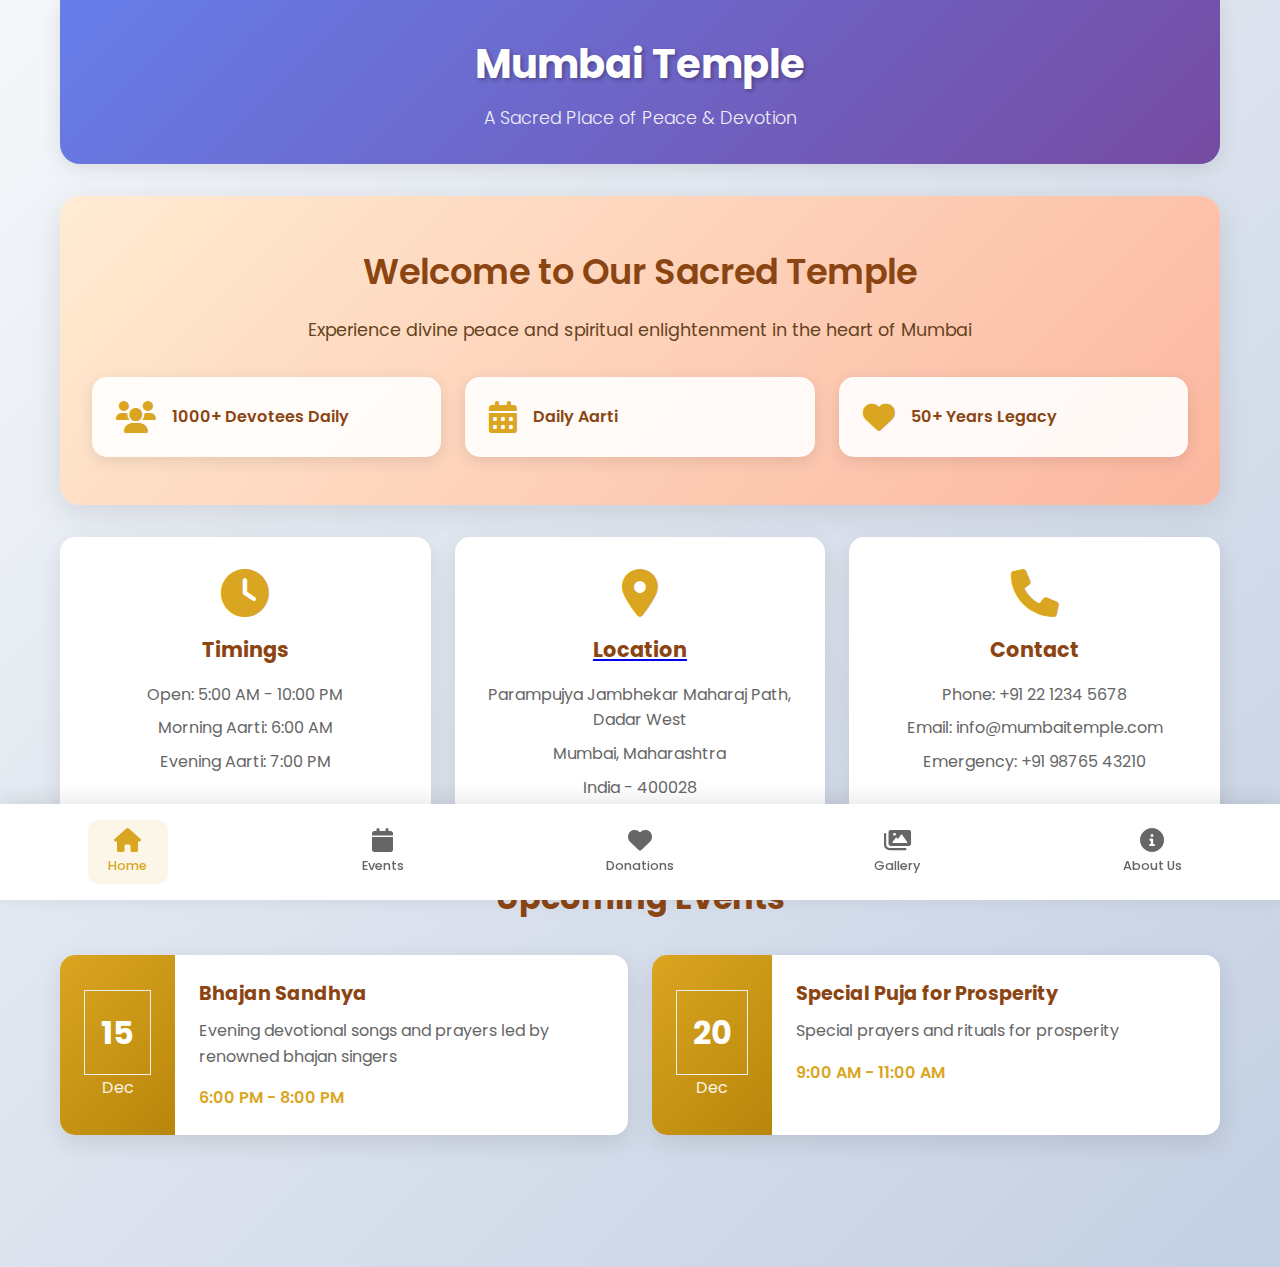
<file: index.html>
<!DOCTYPE html>
<html lang="en">
<head>
    <meta charset="UTF-8">
    <meta name="viewport" content="width=device-width, initial-scale=1.0">
    <title>Mumbai Temple - Welcome</title>
    <link rel="stylesheet" href="styles.css">
    <link href="https://fonts.googleapis.com/css2?family=Poppins:wght@300;400;500;600;700&display=swap" rel="stylesheet">
    <link rel="stylesheet" href="https://cdnjs.cloudflare.com/ajax/libs/font-awesome/6.0.0/css/all.min.css">
</head>
<body>
    <div class="container">
        <!-- Header -->
        <header class="header">
            <div class="header-content">
                <h1 class="temple-name">Mumbai Temple</h1>
                <p class="temple-subtitle">A Sacred Place of Peace & Devotion</p>
            </div>
        </header>

        <!-- Main Content -->
        <main class="main-content">
            <!-- Hero Section -->
            <section class="hero-section">
                <div class="hero-content">
                    <h2>Welcome to Our Sacred Temple</h2>
                    <p>Experience divine peace and spiritual enlightenment in the heart of Mumbai</p>
                    <div class="hero-stats">
                        <div class="stat">
                            <i class="fas fa-users"></i>
                            <span>1000+ Devotees Daily</span>
                        </div>
                        <div class="stat">
                            <i class="fas fa-calendar-alt"></i>
                            <span>Daily Aarti</span>
                        </div>
                        <div class="stat">
                            <i class="fas fa-heart"></i>
                            <span>50+ Years Legacy</span>
                        </div>
                    </div>
                </div>
            </section>

            <!-- Quick Info Section -->
            <section class="quick-info">
                <div class="info-grid">
                    <div class="info-card">
                        <i class="fas fa-clock"></i>
                        <h3>Timings</h3>
                        <p>Open: 5:00 AM - 10:00 PM</p>
                        <p>Morning Aarti: 6:00 AM</p>
                        <p>Evening Aarti: 7:00 PM</p>
                    </div>
                    <div class="info-card">
                        <i class="fas fa-map-marker-alt"></i>
                        <a href="https://maps.app.goo.gl/uaMuSKr26kWMemUE8"><h3>Location</h3>
                         </a>
                            <p>Parampujya Jambhekar Maharaj Path, Dadar West</p>
                            <p>Mumbai, Maharashtra</p>
                            <p>India - 400028</p>
                    </div>
                    <div class="info-card">
                        <i class="fas fa-phone"></i>
                        <h3>Contact</h3>
                        <p>Phone: +91 22 1234 5678</p>
                        <p>Email: info@mumbaitemple.com</p>
                        <p>Emergency: +91 98765 43210</p>
                    </div>
                </div>
            </section>

            <!-- Featured Events -->
            <section class="featured-events">
                <h2>Upcoming Events</h2>
                <div id="featuredEventsGrid" class="events-grid">
                    <div class="loading-events">
                        <i class="fas fa-spinner fa-spin"></i>
                        <p>Loading upcoming events...</p>
                    </div>
                </div>
            </section>
        </main>

        <!-- Bottom Navigation -->
        <nav class="bottom-nav">
            <a href="index.html" class="nav-item active">
                <i class="fas fa-home"></i>
                <span>Home</span>
            </a>
            <a href="events.html" class="nav-item">
                <i class="fas fa-calendar"></i>
                <span>Events</span>
            </a>
            <a href="donations.html" class="nav-item">
                <i class="fas fa-heart"></i>
                <span>Donations</span>
            </a>
            <a href="gallery.html" class="nav-item">
                <i class="fas fa-images"></i>
                <span>Gallery</span>
            </a>
            <a href="about.html" class="nav-item">
                <i class="fas fa-info-circle"></i>
                <span>About Us</span>
            </a>
        </nav>
    </div>

    <script>
        // Function to parse CSV content
        function parseCSV(csvText) {
            const lines = csvText.trim().split('\n');
            const headers = lines[0].split(',').map(h => h.trim());
            const events = [];
            
            for (let i = 1; i < lines.length; i++) {
                const values = lines[i].split(',').map(v => v.trim());
                const event = {};
                headers.forEach((header, index) => {
                    event[header] = values[index] || '';
                });
                events.push(event);
            }
            
            return events;
        }

        // Function to parse date and extract day and month
        function parseEventDate(dateStr) {
            const date = new Date(dateStr);
            if (isNaN(date.getTime())) {
                // If date parsing fails, try to extract from format like "15 Dec 2024"
                const parts = dateStr.split(' ');
                if (parts.length >= 2) {
                    return {
                        day: parts[0],
                        month: parts[1]
                    };
                }
                return { day: 'TBD', month: 'TBD' };
            }
            
            const day = date.getDate();
            const month = date.toLocaleDateString('en-US', { month: 'short' });
            return { day, month };
        }

        // Function to load and display featured events
        async function loadFeaturedEvents() {
            const eventsGrid = document.getElementById('featuredEventsGrid');
            
            try {
                const response = await fetch('events.csv');
                if (!response.ok) {
                    eventsGrid.innerHTML = `
                        <div class="no-events">
                            <i class="fas fa-calendar-times"></i>
                            <h3>No upcoming events</h3>
                            <p>Stay tuned for more events and spiritual activities.</p>
                        </div>
                    `;
                    return;
                }
                
                const csvText = await response.text();
                const events = parseCSV(csvText);
                
                if (events.length === 0) {
                    eventsGrid.innerHTML = `
                        <div class="no-events">
                            <i class="fas fa-calendar-times"></i>
                            <h3>No upcoming events</h3>
                            <p>Stay tuned for more events and spiritual activities.</p>
                        </div>
                    `;
                    return;
                }
                
                // Sort events by date and take the latest 2
                const sortedEvents = events.sort((a, b) => {
                    const dateA = new Date(a.date);
                    const dateB = new Date(b.date);
                    return dateA - dateB;
                });
                
                const latestEvents = sortedEvents.slice(0, 2);
                
                // Display the events
                const eventsHTML = latestEvents.map(event => {
                    const dateInfo = parseEventDate(event.date);
                    return `
                        <div class="event-card">
                            <div class="event-date">
                                <span class="day">${dateInfo.day}</span>
                                <span class="month">${dateInfo.month}</span>
                            </div>
                            <div class="event-details">
                                <h3>${event['event name'] || 'Event'}</h3>
                                <p>${event.description || 'Event details coming soon'}</p>
                                <span class="time">${event.time || 'Time TBD'}</span>
                            </div>
                        </div>
                    `;
                }).join('');
                
                eventsGrid.innerHTML = eventsHTML;
                
            } catch (error) {
                console.error('Error loading featured events:', error);
                eventsGrid.innerHTML = `
                    <div class="no-events">
                        <i class="fas fa-exclamation-triangle"></i>
                        <h3>Unable to load events</h3>
                        <p>Please check if events.csv file exists and try again.</p>
                    </div>
                `;
            }
        }

        // Load featured events when page loads
        document.addEventListener('DOMContentLoaded', loadFeaturedEvents);
    </script>
</body>
</html>
</file>
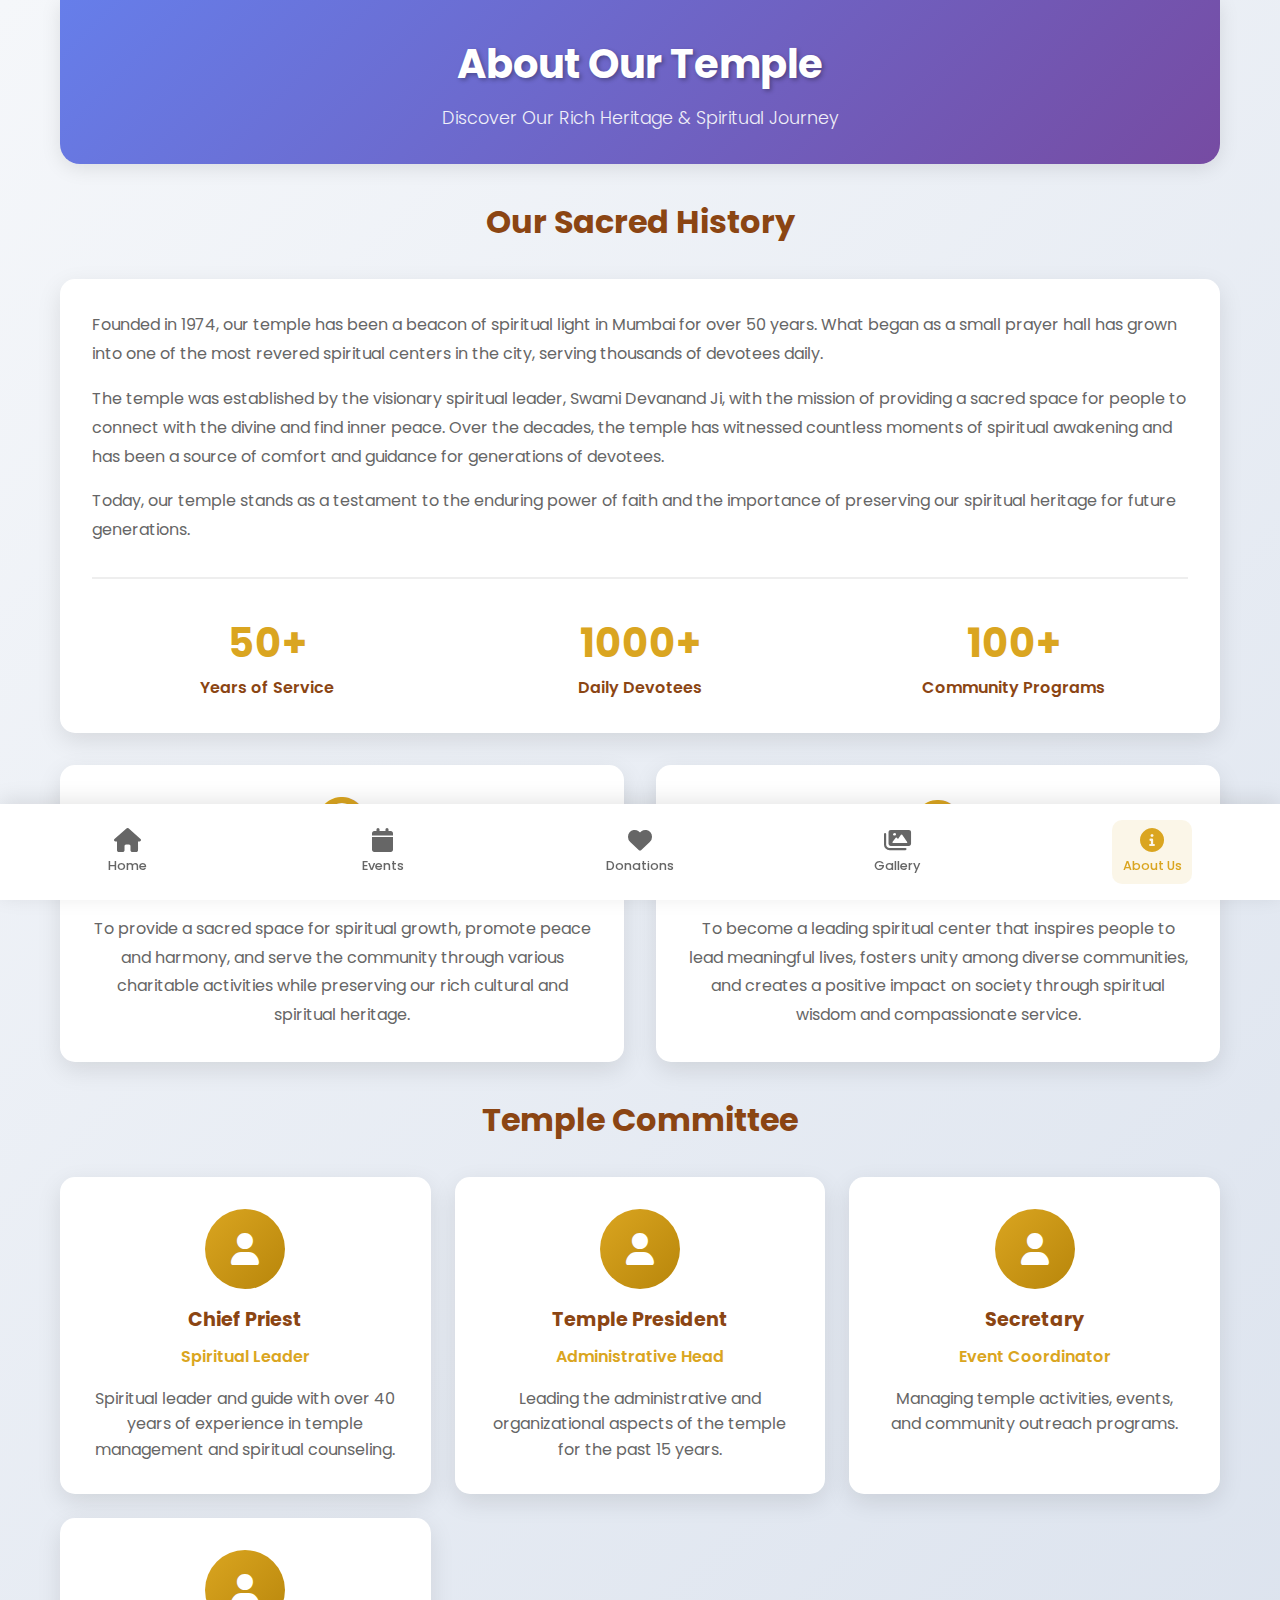
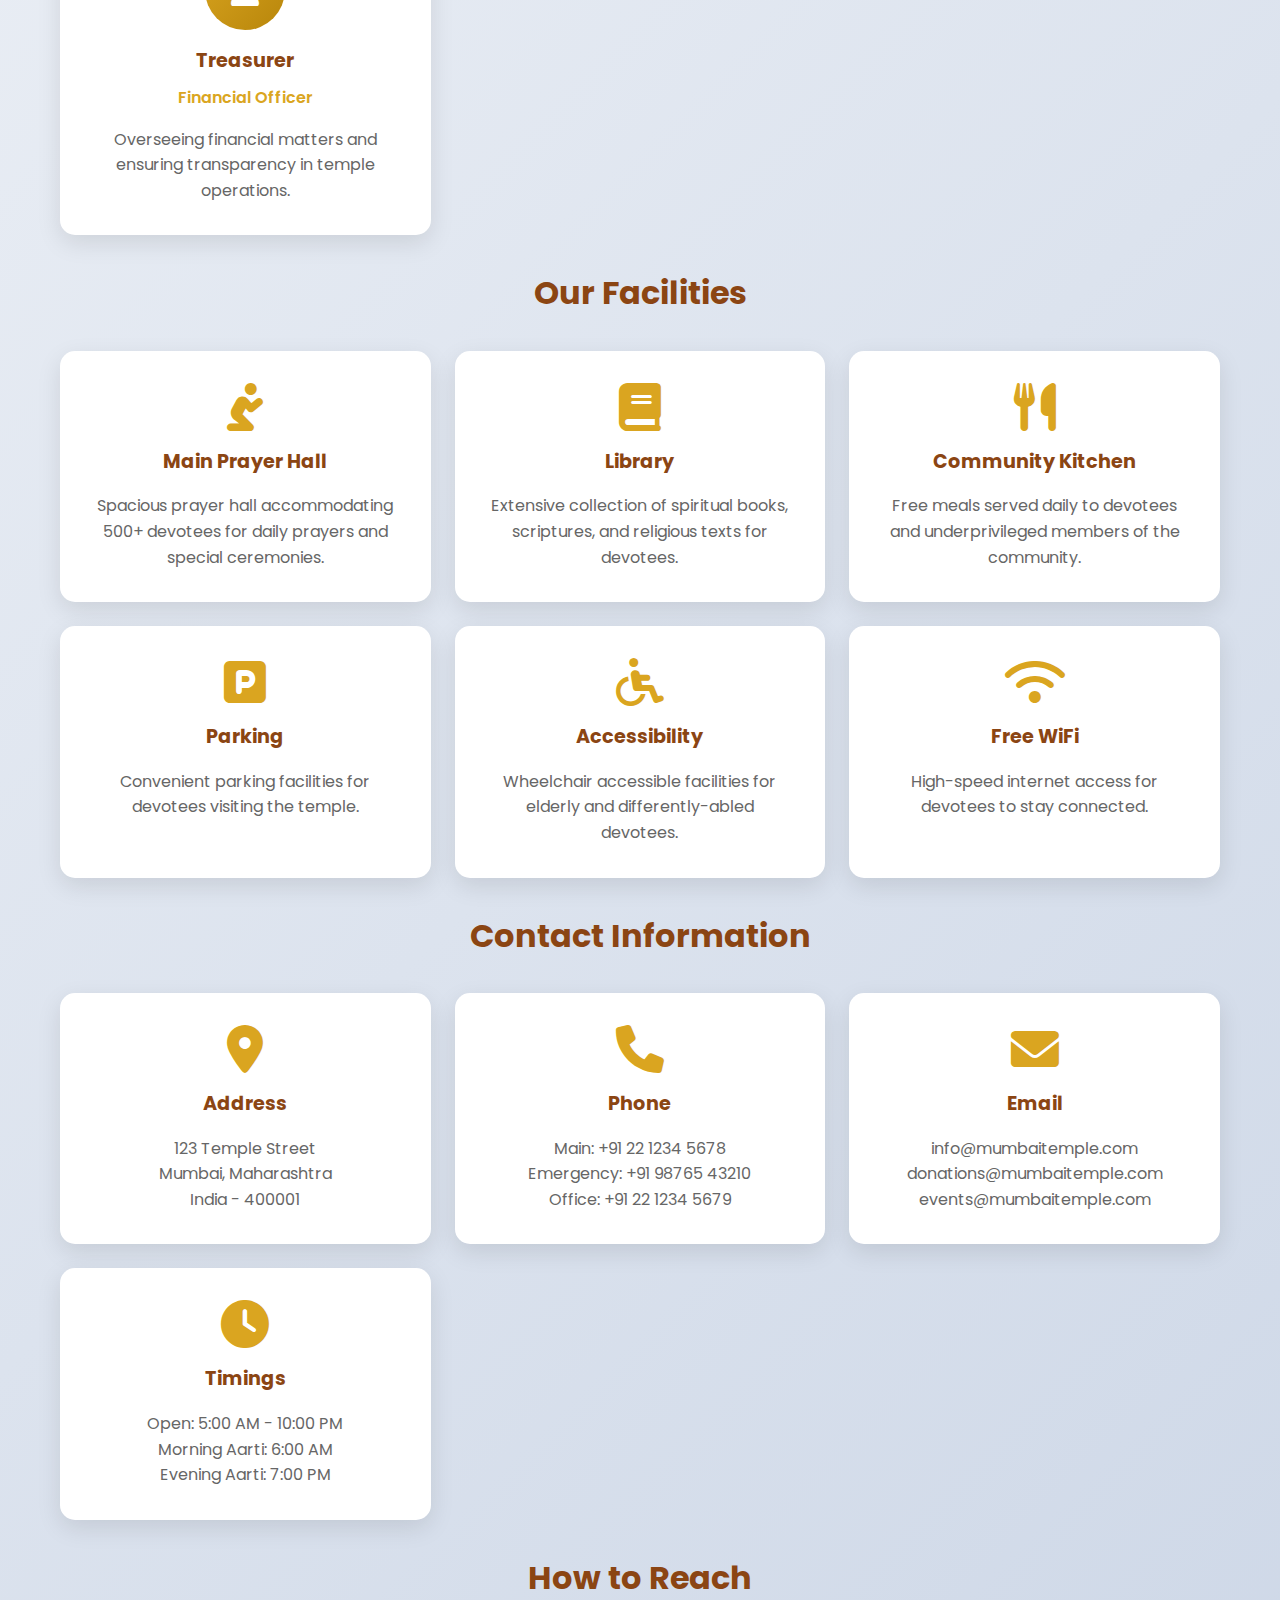
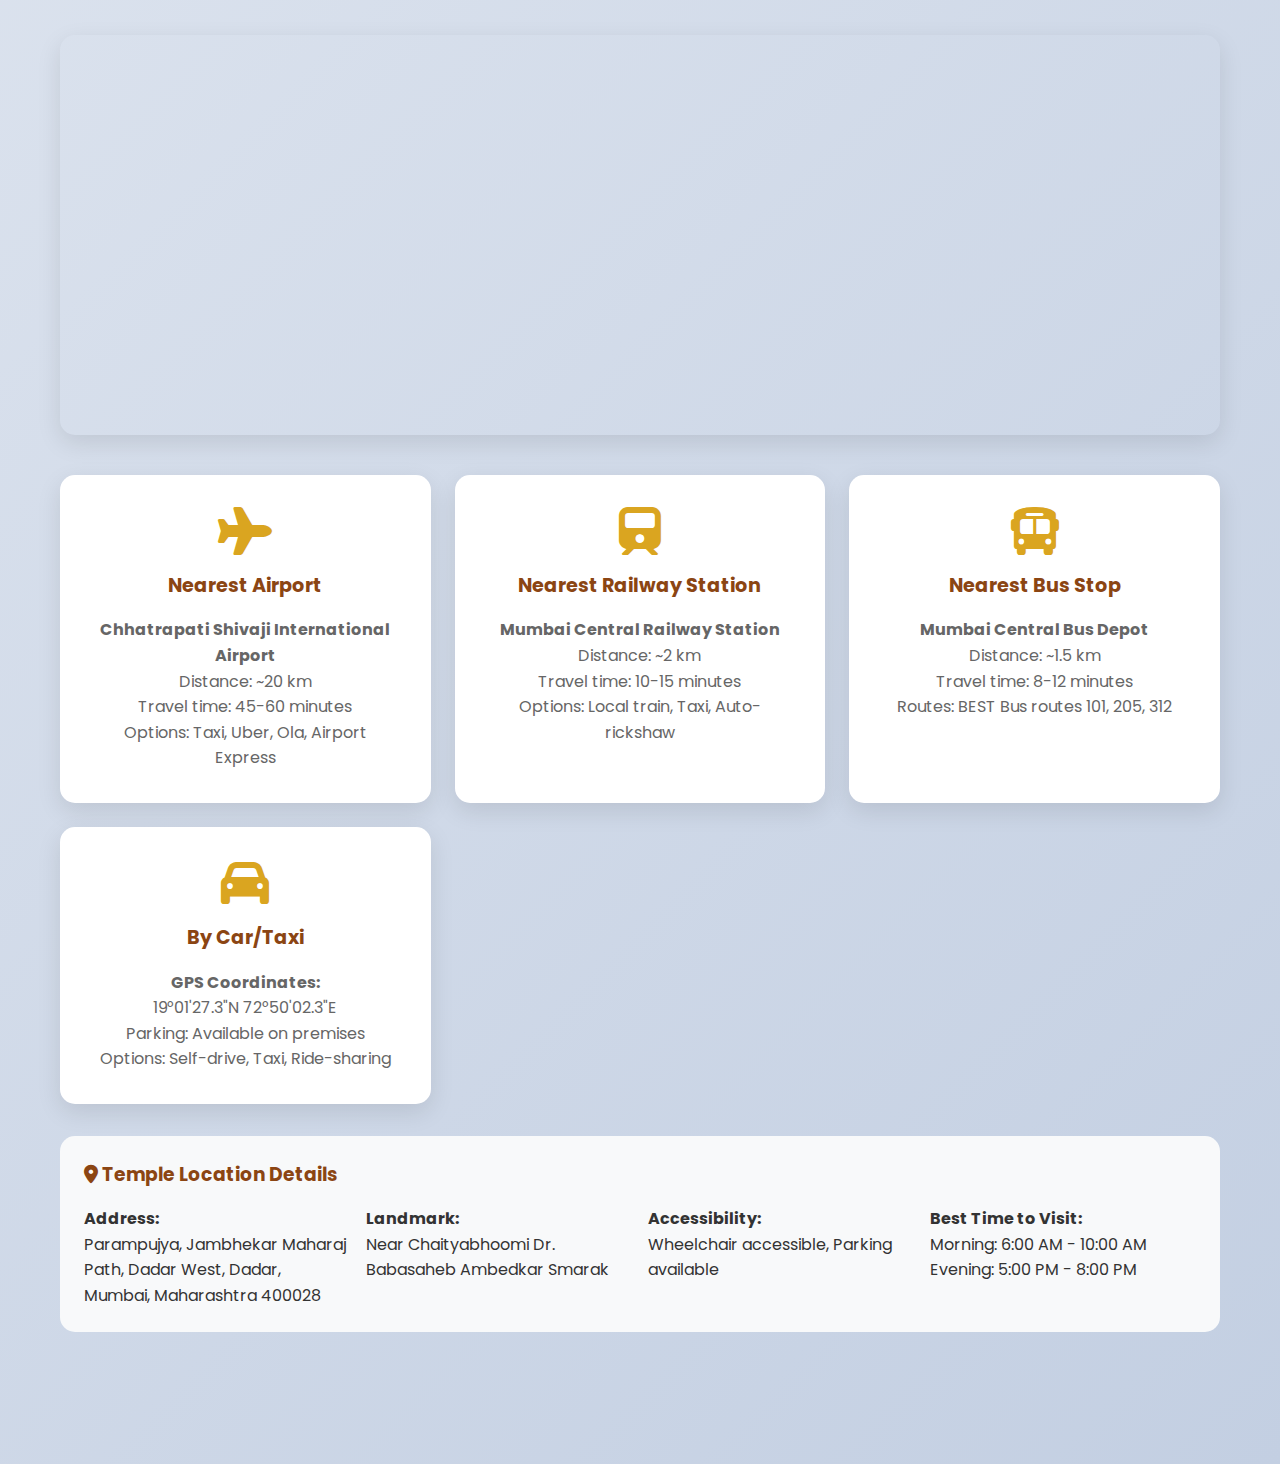
<file: about.html>
<!DOCTYPE html>
<html lang="en">
<head>
    <meta charset="UTF-8">
    <meta name="viewport" content="width=device-width, initial-scale=1.0">
    <title>About Us - Mumbai Temple</title>
    <link rel="stylesheet" href="styles.css">
    <link href="https://fonts.googleapis.com/css2?family=Poppins:wght@300;400;500;600;700&display=swap" rel="stylesheet">
    <link rel="stylesheet" href="https://cdnjs.cloudflare.com/ajax/libs/font-awesome/6.0.0/css/all.min.css">
</head>
<body>
    <div class="container">
        <!-- Header -->
        <header class="header">
            <div class="header-content">
                <h1 class="temple-name">About Our Temple</h1>
                <p class="temple-subtitle">Discover Our Rich Heritage & Spiritual Journey</p>
            </div>
        </header>

        <!-- Main Content -->
        <main class="main-content">
            <!-- Temple History -->
            <section class="temple-history">
                <h2>Our Sacred History</h2>
                <div class="history-content">
                    <div class="history-text">
                        <p>Founded in 1974, our temple has been a beacon of spiritual light in Mumbai for over 50 years. What began as a small prayer hall has grown into one of the most revered spiritual centers in the city, serving thousands of devotees daily.</p>
                        <p>The temple was established by the visionary spiritual leader, Swami Devanand Ji, with the mission of providing a sacred space for people to connect with the divine and find inner peace. Over the decades, the temple has witnessed countless moments of spiritual awakening and has been a source of comfort and guidance for generations of devotees.</p>
                        <p>Today, our temple stands as a testament to the enduring power of faith and the importance of preserving our spiritual heritage for future generations.</p>
                    </div>
                    <div class="history-stats">
                        <div class="stat-item">
                            <span class="number">50+</span>
                            <span class="label">Years of Service</span>
                        </div>
                        <div class="stat-item">
                            <span class="number">1000+</span>
                            <span class="label">Daily Devotees</span>
                        </div>
                        <div class="stat-item">
                            <span class="number">100+</span>
                            <span class="label">Community Programs</span>
                        </div>
                    </div>
                </div>
            </section>

            <!-- Mission & Vision -->
            <section class="mission-vision">
                <div class="mission-card">
                    <i class="fas fa-bullseye"></i>
                    <h3>Our Mission</h3>
                    <p>To provide a sacred space for spiritual growth, promote peace and harmony, and serve the community through various charitable activities while preserving our rich cultural and spiritual heritage.</p>
                </div>
                <div class="vision-card">
                    <i class="fas fa-eye"></i>
                    <h3>Our Vision</h3>
                    <p>To become a leading spiritual center that inspires people to lead meaningful lives, fosters unity among diverse communities, and creates a positive impact on society through spiritual wisdom and compassionate service.</p>
                </div>
            </section>

            <!-- Temple Committee -->
            <section class="temple-committee">
                <h2>Temple Committee</h2>
                <div class="committee-grid">
                    <div class="committee-member">
                        <div class="member-avatar">
                            <i class="fas fa-user"></i>
                        </div>
                        <h3>Chief Priest</h3>
                        <p class="position">Spiritual Leader</p>
                        <p class="description">Spiritual leader and guide with over 40 years of experience in temple management and spiritual counseling.</p>
                    </div>
                    <div class="committee-member">
                        <div class="member-avatar">
                            <i class="fas fa-user"></i>
                        </div>
                        <h3>Temple President</h3>
                        <p class="position">Administrative Head</p>
                        <p class="description">Leading the administrative and organizational aspects of the temple for the past 15 years.</p>
                    </div>
                    <div class="committee-member">
                        <div class="member-avatar">
                            <i class="fas fa-user"></i>
                        </div>
                        <h3>Secretary</h3>
                        <p class="position">Event Coordinator</p>
                        <p class="description">Managing temple activities, events, and community outreach programs.</p>
                    </div>
                    <div class="committee-member">
                        <div class="member-avatar">
                            <i class="fas fa-user"></i>
                        </div>
                        <h3>Treasurer</h3>
                        <p class="position">Financial Officer</p>
                        <p class="description">Overseeing financial matters and ensuring transparency in temple operations.</p>
                    </div>
                </div>
            </section>

            <!-- Temple Facilities -->
            <section class="temple-facilities">
                <h2>Our Facilities</h2>
                <div class="facilities-grid">
                    <div class="facility-card">
                        <i class="fas fa-pray"></i>
                        <h3>Main Prayer Hall</h3>
                        <p>Spacious prayer hall accommodating 500+ devotees for daily prayers and special ceremonies.</p>
                    </div>
                    <div class="facility-card">
                        <i class="fas fa-book"></i>
                        <h3>Library</h3>
                        <p>Extensive collection of spiritual books, scriptures, and religious texts for devotees.</p>
                    </div>
                    <div class="facility-card">
                        <i class="fas fa-utensils"></i>
                        <h3>Community Kitchen</h3>
                        <p>Free meals served daily to devotees and underprivileged members of the community.</p>
                    </div>
                    <div class="facility-card">
                        <i class="fas fa-parking"></i>
                        <h3>Parking</h3>
                        <p>Convenient parking facilities for devotees visiting the temple.</p>
                    </div>
                    <div class="facility-card">
                        <i class="fas fa-wheelchair"></i>
                        <h3>Accessibility</h3>
                        <p>Wheelchair accessible facilities for elderly and differently-abled devotees.</p>
                    </div>
                    <div class="facility-card">
                        <i class="fas fa-wifi"></i>
                        <h3>Free WiFi</h3>
                        <p>High-speed internet access for devotees to stay connected.</p>
                    </div>
                </div>
            </section>

            <!-- Contact Information -->
            <section class="contact-info">
                <h2>Contact Information</h2>
                <div class="contact-grid">
                    <div class="contact-card">
                        <i class="fas fa-map-marker-alt"></i>
                        <h3>Address</h3>
                        <p>123 Temple Street<br>Mumbai, Maharashtra<br>India - 400001</p>
                    </div>
                    <div class="contact-card">
                        <i class="fas fa-phone"></i>
                        <h3>Phone</h3>
                        <p>Main: +91 22 1234 5678<br>Emergency: +91 98765 43210<br>Office: +91 22 1234 5679</p>
                    </div>
                    <div class="contact-card">
                        <i class="fas fa-envelope"></i>
                        <h3>Email</h3>
                        <p>info@mumbaitemple.com<br>donations@mumbaitemple.com<br>events@mumbaitemple.com</p>
                    </div>
                    <div class="contact-card">
                        <i class="fas fa-clock"></i>
                        <h3>Timings</h3>
                        <p>Open: 5:00 AM - 10:00 PM<br>Morning Aarti: 6:00 AM<br>Evening Aarti: 7:00 PM</p>
                    </div>
                </div>
            </section>

            <!-- How to Reach -->
            <section class="how-to-reach">
                <h2>How to Reach</h2>
                
                <!-- Google Maps Embed -->
                <div class="map-container" style="margin-bottom: 2rem;">
                    <iframe 
                        title="Google Maps Location of the temple"
                        src="https://www.google.com/maps/embed?pb=!1m18!1m12!1m3!1d3771.5!2d72.833972!3d19.02425!2m3!1f0!2f0!3f0!3m2!1i1024!2i768!4f13.1!3m3!1m2!1s0x0%3A0x0!2zMTnCsDAxJzI3LjMiTiA3MsKwNTAnMDIuMyJF!5e0!3m2!1sen!2sin!4v1234567890"
                        width="100%" 
                        height="400" 
                        style="border:0; border-radius: 15px; box-shadow: 0 8px 25px rgba(0,0,0,0.1);" 
                        allowfullscreen="" 
                        loading="lazy" 
                        referrerpolicy="no-referrer-when-downgrade">
                    </iframe>
                </div>

                <div class="transport-grid">
                    <div class="transport-card">
                        <i class="fas fa-plane"></i>
                        <h3>Nearest Airport</h3>
                        <p><strong>Chhatrapati Shivaji International Airport</strong><br>
                        Distance: ~20 km<br>
                        Travel time: 45-60 minutes<br>
                        Options: Taxi, Uber, Ola, Airport Express</p>
                    </div>
                    <div class="transport-card">
                        <i class="fas fa-train"></i>
                        <h3>Nearest Railway Station</h3>
                        <p><strong>Mumbai Central Railway Station</strong><br>
                        Distance: ~2 km<br>
                        Travel time: 10-15 minutes<br>
                        Options: Local train, Taxi, Auto-rickshaw</p>
                    </div>
                    <div class="transport-card">
                        <i class="fas fa-bus"></i>
                        <h3>Nearest Bus Stop</h3>
                        <p><strong>Mumbai Central Bus Depot</strong><br>
                        Distance: ~1.5 km<br>
                        Travel time: 8-12 minutes<br>
                        Routes: BEST Bus routes 101, 205, 312</p>
                    </div>
                    <div class="transport-card">
                        <i class="fas fa-car"></i>
                        <h3>By Car/Taxi</h3>
                        <p><strong>GPS Coordinates:</strong><br>
                        19°01'27.3"N 72°50'02.3"E<br>
                        Parking: Available on premises<br>
                        Options: Self-drive, Taxi, Ride-sharing</p>
                    </div>
                </div>

                <!-- Location Details -->
                <div class="location-details" style="background: #f8f9fa; padding: 1.5rem; border-radius: 15px; margin-top: 2rem;">
                    <h3 style="color: #8B4513; margin-bottom: 1rem;">
                        <i class="fas fa-map-marker-alt"></i> Temple Location Details
                    </h3>
                    <div style="display: grid; grid-template-columns: repeat(auto-fit, minmax(250px, 1fr)); gap: 1rem;">
                        <div>
                            <strong>Address:</strong><br>
                            Parampujya, Jambhekar Maharaj Path, Dadar West, Dadar, Mumbai, Maharashtra 400028
                        </div>
                        <div>
                            <strong>Landmark:</strong><br>
                            Near Chaityabhoomi Dr. Babasaheb Ambedkar Smarak
                        </div>
                        <div>
                            <strong>Accessibility:</strong><br>
                            Wheelchair accessible, Parking available
                        </div>
                        <div>
                            <strong>Best Time to Visit:</strong><br>
                            Morning: 6:00 AM - 10:00 AM<br>
                            Evening: 5:00 PM - 8:00 PM
                        </div>
                    </div>
                </div>
            </section>
        </main>

        <!-- Bottom Navigation -->
        <nav class="bottom-nav">
            <a href="index.html" class="nav-item">
                <i class="fas fa-home"></i>
                <span>Home</span>
            </a>
            <a href="events.html" class="nav-item">
                <i class="fas fa-calendar"></i>
                <span>Events</span>
            </a>
            <a href="donations.html" class="nav-item">
                <i class="fas fa-heart"></i>
                <span>Donations</span>
            </a>
            <a href="gallery.html" class="nav-item">
                <i class="fas fa-images"></i>
                <span>Gallery</span>
            </a>
            <a href="about.html" class="nav-item active">
                <i class="fas fa-info-circle"></i>
                <span>About Us</span>
            </a>
        </nav>
    </div>
</body>
</html>
</file>
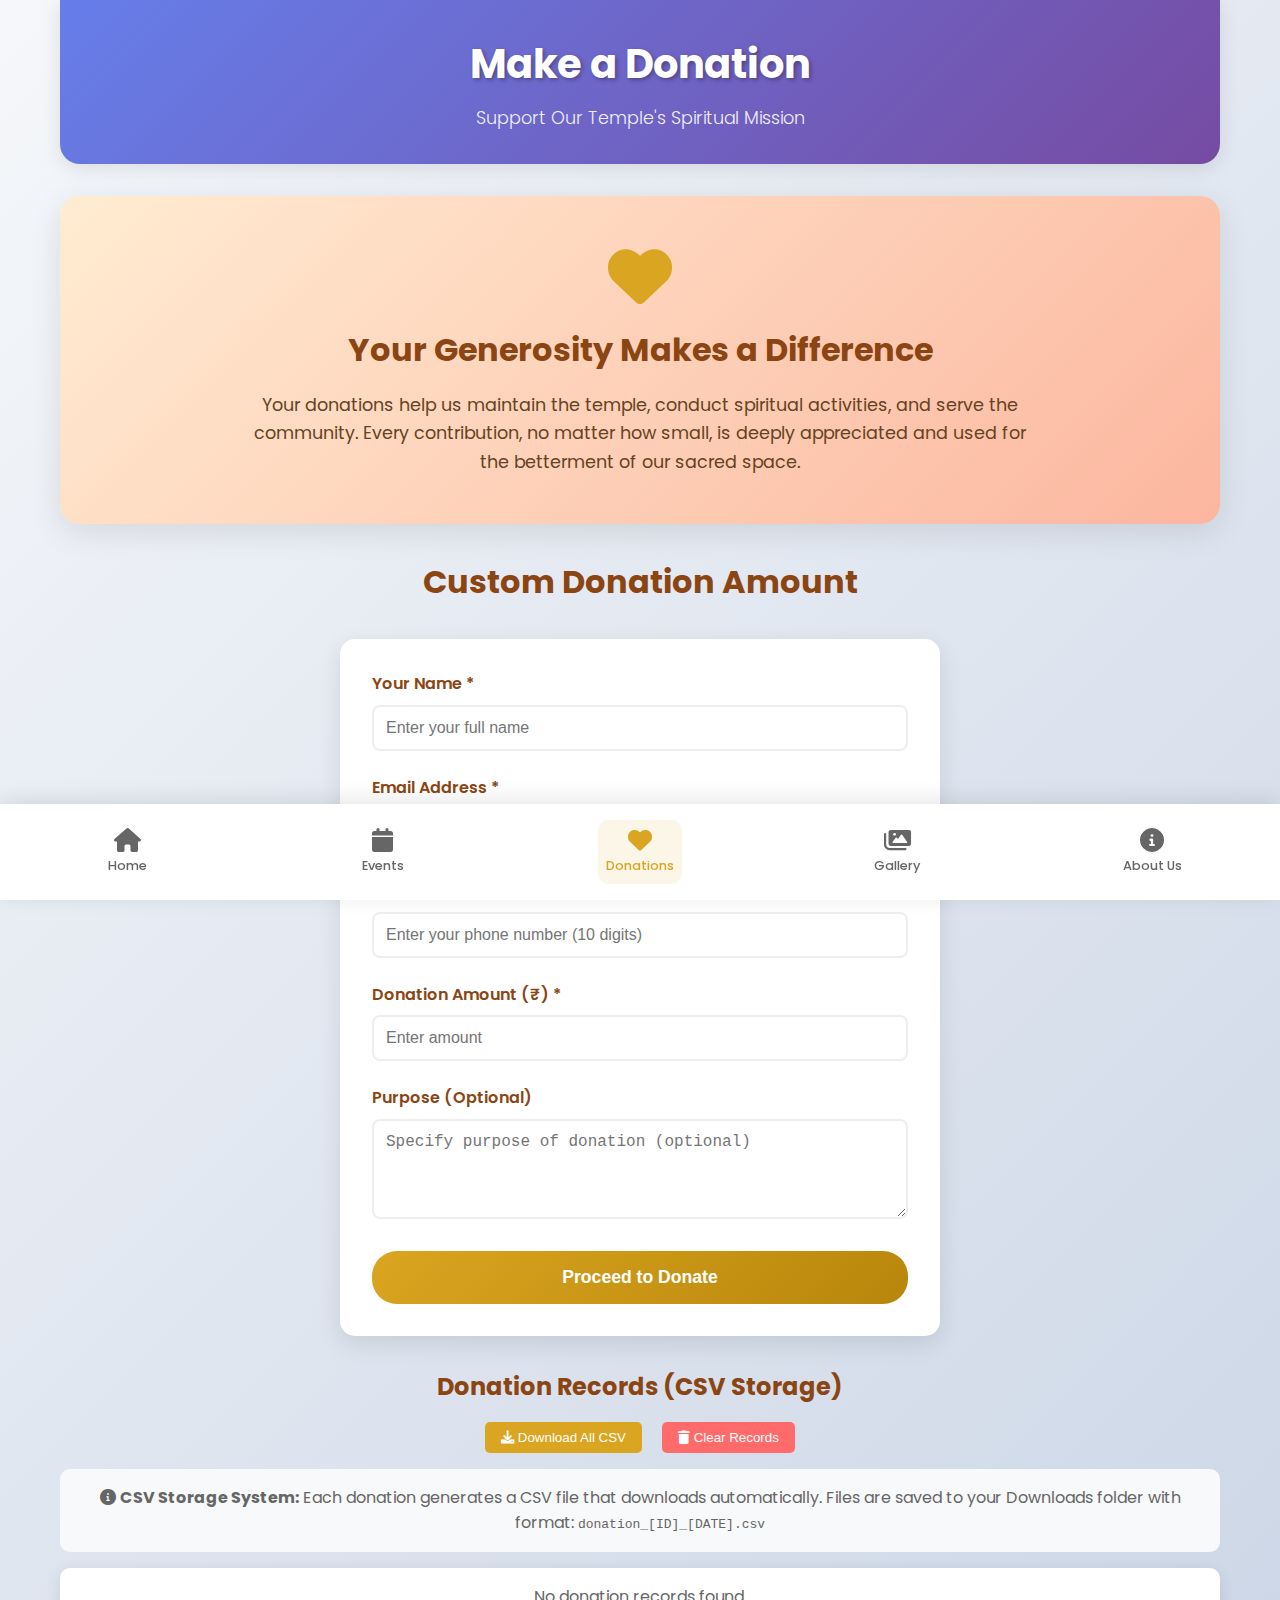
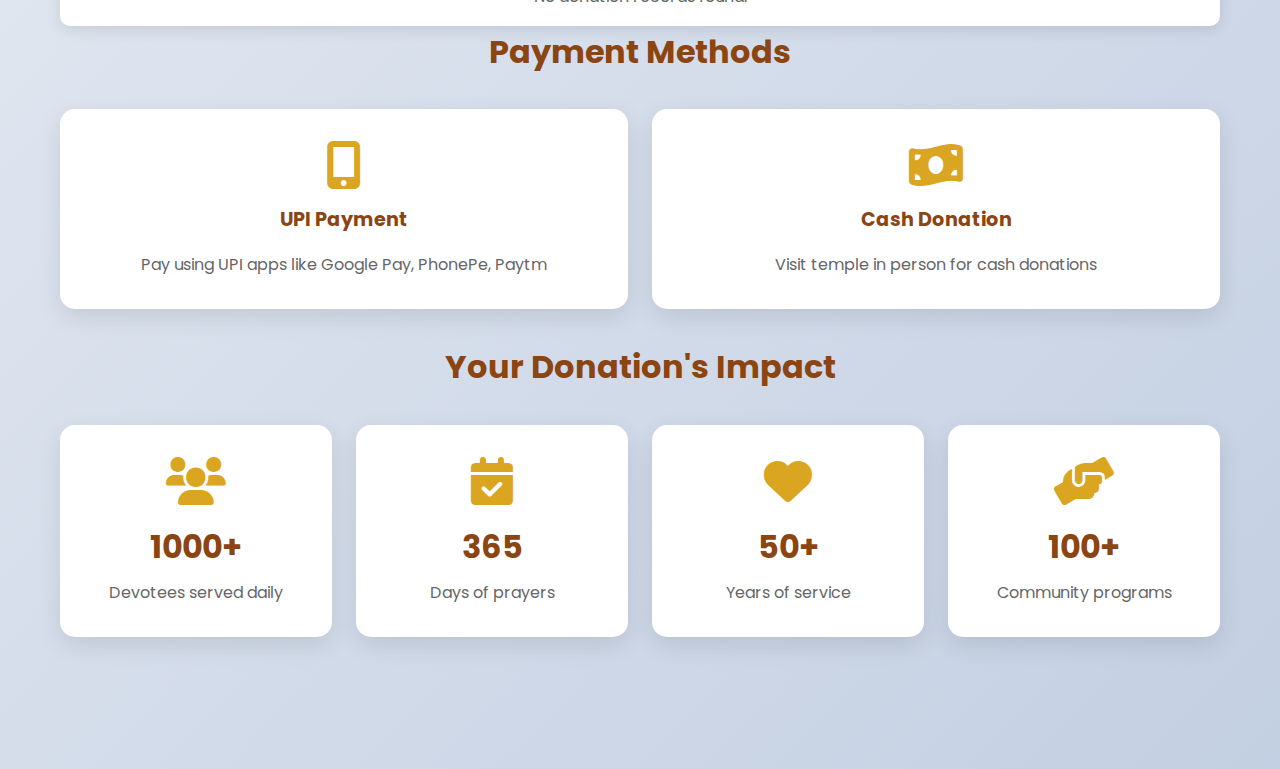
<file: donations.html>
<!DOCTYPE html>
<html lang="en">
<head>
    <meta charset="UTF-8">
    <meta name="viewport" content="width=device-width, initial-scale=1.0">
    <title>Donations - Mumbai Temple</title>
    <link rel="stylesheet" href="styles.css">
    <link href="https://fonts.googleapis.com/css2?family=Poppins:wght@300;400;500;600;700&display=swap" rel="stylesheet">
    <link rel="stylesheet" href="https://cdnjs.cloudflare.com/ajax/libs/font-awesome/6.0.0/css/all.min.css">
</head>
<body>
    <div class="container">
        <!-- Header -->
        <header class="header">
            <div class="header-content">
                <h1 class="temple-name">Make a Donation</h1>
                <p class="temple-subtitle">Support Our Temple's Spiritual Mission</p>
            </div>
        </header>

        <!-- Main Content -->
        <main class="main-content">
            <!-- Donation Message -->
            <section class="donation-message">
                <div class="message-content">
                    <i class="fas fa-heart"></i>
                    <h2>Your Generosity Makes a Difference</h2>
                    <p>Your donations help us maintain the temple, conduct spiritual activities, and serve the community. Every contribution, no matter how small, is deeply appreciated and used for the betterment of our sacred space.</p>
                </div>
            </section>



            <!-- Custom Donation -->
            <section class="custom-donation">
                <h2>Custom Donation Amount</h2>
                <div class="donation-form">
                    <form id="donationForm" onsubmit="handleDonation(event)">
                        <div class="form-group">
                            <label for="donor-name">Your Name *</label>
                            <input type="text" id="donor-name" name="donor-name" placeholder="Enter your full name" required>
                            <span class="error-message" id="name-error"></span>
                        </div>
                        <div class="form-group">
                            <label for="donor-email">Email Address *</label>
                            <input type="email" id="donor-email" name="donor-email" placeholder="Enter your email" required>
                            <span class="error-message" id="email-error"></span>
                        </div>
                        <div class="form-group">
                            <label for="donor-phone">Phone Number *</label>
                            <input type="tel" id="donor-phone" name="donor-phone" placeholder="Enter your phone number (10 digits)" required>
                            <span class="error-message" id="phone-error"></span>
                        </div>
                        <div class="form-group">
                            <label for="donation-amount">Donation Amount (₹) *</label>
                            <input type="number" id="donation-amount" name="donation-amount" placeholder="Enter amount" min="1" required>
                            <span class="error-message" id="amount-error"></span>
                        </div>
                        <div class="form-group">
                            <label for="donation-purpose">Purpose (Optional)</label>
                            <textarea id="donation-purpose" name="donation-purpose" placeholder="Specify purpose of donation (optional)"></textarea>
                        </div>
                        <button type="submit" class="donate-btn">Proceed to Donate</button>
                    </form>
                </div>
            </section>

            <!-- Donation Records -->
            <section class="donation-records" style="margin-top: 2rem;">
                <h2 style="text-align: center; color: #8B4513; font-size: 1.5rem; margin-bottom: 1rem;">Donation Records (CSV Storage)</h2>
                <div style="text-align: center; margin-bottom: 1rem;">
                    <button onclick="downloadDonationRecords()" style="background: #DAA520; color: white; border: none; padding: 0.5rem 1rem; border-radius: 5px; cursor: pointer; margin-right: 1rem;">
                        <i class="fas fa-download"></i> Download All CSV
                    </button>
                    <button onclick="clearDonationRecords()" style="background: #ff6b6b; color: white; border: none; padding: 0.5rem 1rem; border-radius: 5px; cursor: pointer;">
                        <i class="fas fa-trash"></i> Clear Records
                    </button>
                </div>
                <div style="background: #f8f9fa; padding: 1rem; border-radius: 10px; margin-bottom: 1rem; text-align: center;">
                    <p style="color: #666; margin: 0;">
                        <i class="fas fa-info-circle"></i> 
                        <strong>CSV Storage System:</strong> Each donation generates a CSV file that downloads automatically. 
                        Files are saved to your Downloads folder with format: <code>donation_[ID]_[DATE].csv</code>
                    </p>
                </div>
                <div id="donationRecords" style="max-height: 300px; overflow-y: auto; background: white; border-radius: 10px; padding: 1rem; box-shadow: 0 4px 15px rgba(0,0,0,0.1);">
                    <!-- Records will be displayed here -->
                </div>
            </section>

            <!-- Payment Methods -->
            <section class="payment-methods">
                <h2>Payment Methods</h2>
                <div class="payment-grid">
                    <div class="payment-card">
                        <i class="fas fa-mobile-alt"></i>
                        <h3>UPI Payment</h3>
                        <p>Pay using UPI apps like Google Pay, PhonePe, Paytm</p>
                    </div>
                    <div class="payment-card">
                        <i class="fas fa-money-bill-wave"></i>
                        <h3>Cash Donation</h3>
                        <p>Visit temple in person for cash donations</p>
                    </div>
                </div>
            </section>

            <!-- Donation Impact -->
            <section class="donation-impact">
                <h2>Your Donation's Impact</h2>
                <div class="impact-grid">
                    <div class="impact-item">
                        <i class="fas fa-users"></i>
                        <h3>1000+</h3>
                        <p>Devotees served daily</p>
                    </div>
                    <div class="impact-item">
                        <i class="fas fa-calendar-check"></i>
                        <h3>365</h3>
                        <p>Days of prayers</p>
                    </div>
                    <div class="impact-item">
                        <i class="fas fa-heart"></i>
                        <h3>50+</h3>
                        <p>Years of service</p>
                    </div>
                    <div class="impact-item">
                        <i class="fas fa-hands-helping"></i>
                        <h3>100+</h3>
                        <p>Community programs</p>
                    </div>
                </div>
            </section>
        </main>

        <!-- Bottom Navigation -->
        <nav class="bottom-nav">
            <a href="index.html" class="nav-item">
                <i class="fas fa-home"></i>
                <span>Home</span>
            </a>
            <a href="events.html" class="nav-item">
                <i class="fas fa-calendar"></i>
                <span>Events</span>
            </a>
            <a href="donations.html" class="nav-item active">
                <i class="fas fa-heart"></i>
                <span>Donations</span>
            </a>
            <a href="gallery.html" class="nav-item">
                <i class="fas fa-images"></i>
                <span>Gallery</span>
            </a>
            <a href="about.html" class="nav-item">
                <i class="fas fa-info-circle"></i>
                <span>About Us</span>
            </a>
        </nav>
    </div>

    <script>
        // Function to set donation amount from category buttons
        function setAmount(amount) {
            document.getElementById('donation-amount').value = amount;
        }

        // Email validation function
        function validateEmail(email) {
            const emailRegex = /^[^\s@]+@[^\s@]+\.[^\s@]+$/;
            return emailRegex.test(email);
        }

        // Phone validation function (10 digits for Indian numbers)
        function validatePhone(phone) {
            const phoneRegex = /^[6-9]\d{9}$/;
            return phoneRegex.test(phone);
        }

        // Name validation function
        function validateName(name) {
            return name.trim().length >= 2 && /^[a-zA-Z\s]+$/.test(name);
        }

        // Amount validation function
        function validateAmount(amount) {
            return amount > 0 && amount <= 100000;
        }

        // Generate unique donation ID
        function generateDonationId() {
            return 'DON' + Date.now() + Math.random().toString(36).substr(2, 5).toUpperCase();
        }

        // Store donation record
        function storeDonationRecord(donationData) {
            // Generate CSV content for the donation
            const csvContent = generateCSVContent([donationData]);
            
            // Create and download CSV file
            downloadCSVFile(csvContent, `donation_${donationData.donationId}_${new Date().toISOString().split('T')[0]}.csv`);
            
            // Also store in sessionStorage for current session display
            sessionStorage.setItem('currentDonation', JSON.stringify(donationData));
            
            // Simulate server-side storage (in real implementation, this would be an API call)
            simulateServerStorage(donationData);
            
            displayDonationRecords();
        }

        // Generate CSV content from donation data
        function generateCSVContent(donations) {
            const headers = [
                'Donation ID',
                'Donor Name',
                'Email',
                'Phone',
                'Amount (₹)',
                'Purpose',
                'Timestamp',
                'Date',
                'Time',
                'Status',
                'Payment Method',
                'Category',
                'Device Type',
                'Browser',
                'Screen Resolution',
                'Timezone',
                'Form Validation',
                'User Agent'
            ];

            const csvRows = [headers.join(',')];

            donations.forEach(donation => {
                const row = [
                    `"${donation.donationId}"`,
                    `"${donation.donorName}"`,
                    `"${donation.email}"`,
                    `"${donation.phone}"`,
                    donation.amount,
                    `"${donation.purpose}"`,
                    `"${donation.timestamp}"`,
                    `"${donation.date}"`,
                    `"${donation.time}"`,
                    `"${donation.status}"`,
                    `"${donation.paymentMethod}"`,
                    `"${donation.category}"`,
                    `"${donation.metadata.deviceType}"`,
                    `"${donation.metadata.browser}"`,
                    `"${donation.metadata.screenResolution}"`,
                    `"${donation.metadata.timezone}"`,
                    `"${donation.metadata.formValidation}"`,
                    `"${donation.userAgent.replace(/"/g, '""')}"`
                ];
                csvRows.push(row.join(','));
            });

            return csvRows.join('\n');
        }

        // Download CSV file
        function downloadCSVFile(csvContent, filename) {
            const blob = new Blob([csvContent], { type: 'text/csv;charset=utf-8;' });
            const link = document.createElement('a');
            
            if (link.download !== undefined) {
                const url = URL.createObjectURL(blob);
                link.setAttribute('href', url);
                link.setAttribute('download', filename);
                link.style.visibility = 'hidden';
                document.body.appendChild(link);
                link.click();
                document.body.removeChild(link);
                URL.revokeObjectURL(url);
            }
        }

        // Generate comprehensive CSV with all donations
        function generateAllDonationsCSV() {
            const records = JSON.parse(localStorage.getItem('donationRecords') || '[]');
            const serverRecords = JSON.parse(localStorage.getItem('serverDonationRecords') || '[]');
            
            if (records.length === 0) {
                alert('No donation records to export.');
                return;
            }

            // Combine all records
            const allRecords = [...records, ...serverRecords];
            
            // Remove duplicates based on donation ID
            const uniqueRecords = allRecords.filter((record, index, self) => 
                index === self.findIndex(r => r.donationId === record.donationId)
            );

            const csvContent = generateCSVContent(uniqueRecords);
            const filename = `all_donations_${new Date().toISOString().split('T')[0]}.csv`;
            
            downloadCSVFile(csvContent, filename);
        }

        // Simulate server-side storage
        function simulateServerStorage(donationData) {
            // In a real implementation, this would be an API call to your server
            console.log('Simulating server storage for donation:', donationData.donationId);
            
            // Create a server-side record (simulated)
            const serverRecord = {
                ...donationData,
                serverTimestamp: new Date().toISOString(),
                serverId: 'SRV_' + Date.now(),
                storageLocation: 'server_database',
                backupStatus: 'stored'
            };
            
            // Store in a separate localStorage key to simulate server storage
            const serverRecords = JSON.parse(localStorage.getItem('serverDonationRecords') || '[]');
            serverRecords.push(serverRecord);
            localStorage.setItem('serverDonationRecords', JSON.stringify(serverRecords));
        }

        // Payment verification system
        function verifyPayment(donationId) {
            // In a real implementation, this would check with payment gateway
            const records = JSON.parse(localStorage.getItem('donationRecords') || '[]');
            const donation = records.find(record => record.donationId === donationId);
            
            if (donation) {
                // Simulate payment verification
                const paymentVerified = Math.random() > 0.3; // 70% success rate simulation
                
                if (paymentVerified) {
                    donation.status = 'Payment Verified';
                    donation.paymentVerifiedAt = new Date().toISOString();
                    donation.paymentReference = 'TXN_' + Date.now();
                    donation.verificationMethod = 'QR Code Scan';
                    
                    // Update both local and server records
                    localStorage.setItem('donationRecords', JSON.stringify(records));
                    
                    const serverRecords = JSON.parse(localStorage.getItem('serverDonationRecords') || '[]');
                    const serverRecord = serverRecords.find(record => record.donationId === donationId);
                    if (serverRecord) {
                        serverRecord.status = 'Payment Verified';
                        serverRecord.paymentVerifiedAt = new Date().toISOString();
                        localStorage.setItem('serverDonationRecords', JSON.stringify(serverRecords));
                    }
                    
                    // Generate updated CSV for verified payment
                    const updatedCSV = generateCSVContent([donation]);
                    downloadCSVFile(updatedCSV, `verified_donation_${donationId}_${new Date().toISOString().split('T')[0]}.csv`);
                    
                    return true;
                } else {
                    donation.status = 'Payment Pending';
                    donation.lastVerificationAttempt = new Date().toISOString();
                    localStorage.setItem('donationRecords', JSON.stringify(records));
                    return false;
                }
            }
            return false;
        }

        // Manual payment verification (for temple admin)
        function manualPaymentVerification(donationId) {
            const records = JSON.parse(localStorage.getItem('donationRecords') || '[]');
            const donation = records.find(record => record.donationId === donationId);
            
            if (donation) {
                donation.status = 'Manually Verified';
                donation.manuallyVerifiedAt = new Date().toISOString();
                donation.verifiedBy = 'Temple Admin';
                donation.verificationNotes = prompt('Enter verification notes (optional):') || '';
                
                localStorage.setItem('donationRecords', JSON.stringify(records));
                
                // Generate updated CSV for manually verified payment
                const updatedCSV = generateCSVContent([donation]);
                downloadCSVFile(updatedCSV, `manually_verified_donation_${donationId}_${new Date().toISOString().split('T')[0]}.csv`);
                
                displayDonationRecords();
                alert(`Payment manually verified for donation ID: ${donationId}`);
            }
        }

        // Enhanced display with payment status
        function displayDonationRecords() {
            const records = JSON.parse(localStorage.getItem('donationRecords') || '[]');
            const container = document.getElementById('donationRecords');
            
            if (records.length === 0) {
                container.innerHTML = '<p style="text-align: center; color: #666;">No donation records found.</p>';
                return;
            }

            let html = '<div style="display: grid; gap: 1rem;">';
            records.slice(-5).reverse().forEach(record => {
                const statusColor = getStatusColor(record.status);
                const statusIcon = getStatusIcon(record.status);
                
                html += `
                    <div style="border: 1px solid #eee; border-radius: 8px; padding: 1rem; background: #f9f9f9;">
                        <div style="display: flex; justify-content: space-between; align-items: center; margin-bottom: 0.5rem;">
                            <strong style="color: #8B4513;">${record.donorName}</strong>
                            <span style="color: #DAA520; font-weight: bold;">₹${record.amount}</span>
                        </div>
                        <div style="font-size: 0.9rem; color: #666;">
                            <div>📧 ${record.email}</div>
                            <div>📱 ${record.phone}</div>
                            <div>📅 ${new Date(record.timestamp).toLocaleString()}</div>
                            ${record.purpose ? `<div>🎯 ${record.purpose}</div>` : ''}
                            <div style="font-size: 0.8rem; color: #999;">ID: ${record.donationId}</div>
                            <div style="margin-top: 0.5rem; padding: 0.25rem 0.5rem; background: ${statusColor}; color: white; border-radius: 3px; display: inline-block; font-size: 0.8rem;">
                                ${statusIcon} ${record.status}
                            </div>
                            ${record.status === 'Pending Payment' ? 
                                `<button onclick="manualPaymentVerification('${record.donationId}')" style="background: #28a745; color: white; border: none; padding: 0.25rem 0.5rem; border-radius: 3px; font-size: 0.8rem; margin-left: 0.5rem; cursor: pointer;">
                                    ✓ Verify Payment
                                </button>` : ''
                            }
                        </div>
                    </div>
                `;
            });
            html += '</div>';
            container.innerHTML = html;
        }

        // Helper function to get status color
        function getStatusColor(status) {
            switch(status) {
                case 'Payment Verified': return '#28a745';
                case 'Manually Verified': return '#17a2b8';
                case 'Pending Payment': return '#ffc107';
                case 'Payment Failed': return '#dc3545';
                default: return '#6c757d';
            }
        }

        // Helper function to get status icon
        function getStatusIcon(status) {
            switch(status) {
                case 'Payment Verified': return '✅';
                case 'Manually Verified': return '👨‍💼';
                case 'Pending Payment': return '⏳';
                case 'Payment Failed': return '❌';
                default: return '❓';
            }
        }

        // Export all donations as CSV
        function downloadDonationRecords() {
            generateAllDonationsCSV();
        }

        // Clear donation records
        function clearDonationRecords() {
            if (confirm('Are you sure you want to clear all donation records? This action cannot be undone.')) {
                localStorage.removeItem('donationRecords');
                localStorage.removeItem('serverDonationRecords');
                displayDonationRecords();
                alert('Donation records cleared successfully.');
            }
        }

        // Real-time validation
        document.getElementById('donor-name').addEventListener('input', function() {
            const name = this.value;
            const errorElement = document.getElementById('name-error');
            
            if (!validateName(name)) {
                errorElement.textContent = 'Please enter a valid name (minimum 2 characters, letters only)';
                errorElement.style.display = 'block';
                this.style.borderColor = '#ff6b6b';
            } else {
                errorElement.style.display = 'none';
                this.style.borderColor = '#DAA520';
            }
        });

        document.getElementById('donor-email').addEventListener('input', function() {
            const email = this.value;
            const errorElement = document.getElementById('email-error');
            
            if (!validateEmail(email)) {
                errorElement.textContent = 'Please enter a valid email address';
                errorElement.style.display = 'block';
                this.style.borderColor = '#ff6b6b';
            } else {
                errorElement.style.display = 'none';
                this.style.borderColor = '#DAA520';
            }
        });

        document.getElementById('donor-phone').addEventListener('input', function() {
            const phone = this.value;
            const errorElement = document.getElementById('phone-error');
            
            if (!validatePhone(phone)) {
                errorElement.textContent = 'Please enter a valid 10-digit phone number';
                errorElement.style.display = 'block';
                this.style.borderColor = '#ff6b6b';
            } else {
                errorElement.style.display = 'none';
                this.style.borderColor = '#DAA520';
            }
        });

        document.getElementById('donation-amount').addEventListener('input', function() {
            const amount = parseInt(this.value);
            const errorElement = document.getElementById('amount-error');
            
            if (!validateAmount(amount)) {
                errorElement.textContent = 'Please enter a valid amount (1 - 100,000)';
                errorElement.style.display = 'block';
                this.style.borderColor = '#ff6b6b';
            } else {
                errorElement.style.display = 'none';
                this.style.borderColor = '#DAA520';
            }
        });

        // Handle form submission
        function handleDonation(event) {
            event.preventDefault();
            
            const name = document.getElementById('donor-name').value;
            const email = document.getElementById('donor-email').value;
            const phone = document.getElementById('donor-phone').value;
            const amount = parseInt(document.getElementById('donation-amount').value);
            const purpose = document.getElementById('donation-purpose').value;
            
            // Validate all fields
            if (!validateName(name) || !validateEmail(email) || !validatePhone(phone) || !validateAmount(amount)) {
                alert('Please correct the errors in the form before proceeding.');
                return;
            }
            
            // Create donation record with metadata
            const donationRecord = {
                donationId: generateDonationId(),
                donorName: name,
                email: email,
                phone: phone,
                amount: amount,
                purpose: purpose || 'General Donation',
                timestamp: new Date().toISOString(),
                date: new Date().toLocaleDateString(),
                time: new Date().toLocaleTimeString(),
                userAgent: navigator.userAgent,
                ipAddress: 'Not available (client-side)',
                status: 'Pending Payment',
                paymentMethod: 'QR Code',
                category: getDonationCategory(amount),
                metadata: {
                    formValidation: 'Passed',
                    deviceType: getDeviceType(),
                    browser: getBrowserInfo(),
                    screenResolution: `${screen.width}x${screen.height}`,
                    timezone: Intl.DateTimeFormat().resolvedOptions().timeZone
                }
            };
            
            // Store the donation record
            storeDonationRecord(donationRecord);
            
            // Show success message
            alert(`Thank you for your donation of ₹${amount}! Your donation ID is: ${donationRecord.donationId}\n\nYou will be redirected to the payment page.`);
            
            // If all validations pass, redirect to QR code
            window.location.href = 'transaction.html';
        }

        // Helper function to get donation category based on amount
        function getDonationCategory(amount) {
            if (amount <= 200) return 'Small Donation';
            if (amount <= 500) return 'Medium Donation';
            if (amount <= 1000) return 'Large Donation';
            return 'Major Donation';
        }

        // Helper function to get device type
        function getDeviceType() {
            const userAgent = navigator.userAgent;
            if (/Android|webOS|iPhone|iPad|iPod|BlackBerry|IEMobile|Opera Mini/i.test(userAgent)) {
                return 'Mobile';
            } else if (/Tablet|iPad/i.test(userAgent)) {
                return 'Tablet';
            } else {
                return 'Desktop';
            }
        }

        // Helper function to get browser info
        function getBrowserInfo() {
            const userAgent = navigator.userAgent;
            if (userAgent.includes('Chrome')) return 'Chrome';
            if (userAgent.includes('Firefox')) return 'Firefox';
            if (userAgent.includes('Safari')) return 'Safari';
            if (userAgent.includes('Edge')) return 'Edge';
            return 'Unknown Browser';
        }

        // Load donation records when page loads
        document.addEventListener('DOMContentLoaded', function() {
            displayDonationRecords();
        });
    </script>
</body>
</html>
</file>
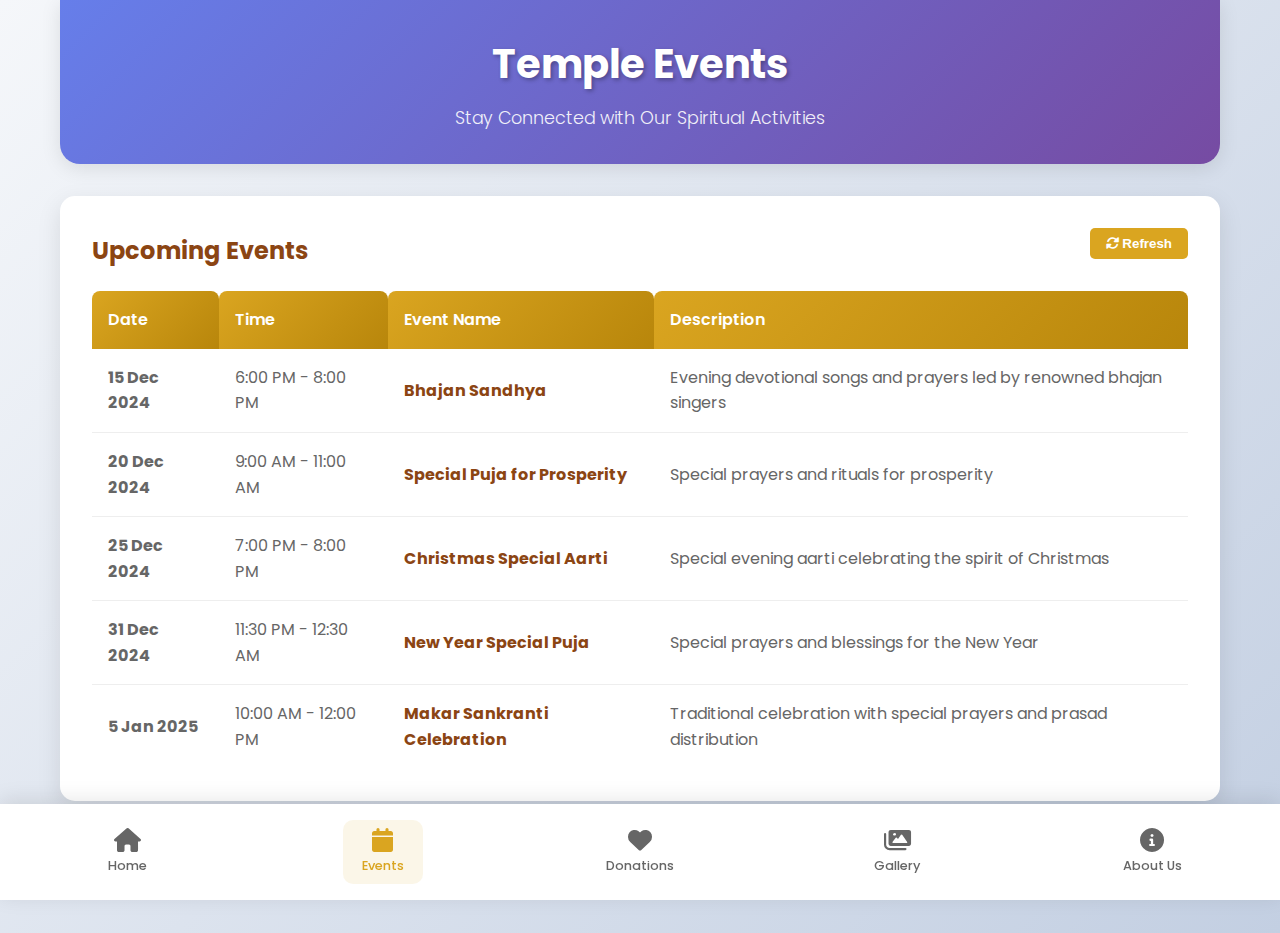
<file: events.html>
<!DOCTYPE html>
<html lang="en">
<head>
    <meta charset="UTF-8">
    <meta name="viewport" content="width=device-width, initial-scale=1.0">
    <title>Events - Mumbai Temple</title>
    <link rel="stylesheet" href="styles.css">
    <link href="https://fonts.googleapis.com/css2?family=Poppins:wght@300;400;500;600;700&display=swap" rel="stylesheet">
    <link rel="stylesheet" href="https://cdnjs.cloudflare.com/ajax/libs/font-awesome/6.0.0/css/all.min.css">
    <style>
        .events-table-container {
            background: white;
            border-radius: 15px;
            padding: 2rem;
            box-shadow: 0 8px 25px rgba(0, 0, 0, 0.1);
            margin-bottom: 2rem;
        }

        .events-table {
            width: 100%;
            border-collapse: collapse;
            margin-top: 1rem;
        }

        .events-table th {
            background: linear-gradient(135deg, #DAA520 0%, #B8860B 100%);
            color: white;
            padding: 1rem;
            text-align: left;
            font-weight: 600;
            border-radius: 8px 8px 0 0;
        }

        .events-table td {
            padding: 1rem;
            border-bottom: 1px solid #eee;
            color: #666;
        }

        .events-table tr:hover {
            background-color: #f8f9fa;
        }

        .events-table tr:last-child td {
            border-bottom: none;
        }

        .no-events {
            text-align: center;
            padding: 3rem 2rem;
            color: #666;
            font-size: 1.1rem;
        }

        .no-events i {
            font-size: 3rem;
            color: #DAA520;
            margin-bottom: 1rem;
            display: block;
        }

        .loading {
            text-align: center;
            padding: 2rem;
            color: #666;
        }

        .loading i {
            animation: spin 1s linear infinite;
            font-size: 2rem;
            color: #DAA520;
        }

        @keyframes spin {
            0% { transform: rotate(0deg); }
            100% { transform: rotate(360deg); }
        }

        .refresh-btn {
            background: #DAA520;
            color: white;
            border: none;
            padding: 0.5rem 1rem;
            border-radius: 5px;
            cursor: pointer;
            margin-bottom: 1rem;
            font-weight: 600;
        }

        .refresh-btn:hover {
            background: #B8860B;
        }

        @media (max-width: 768px) {
            .events-table-container {
                padding: 1rem;
                overflow-x: auto;
            }
            
            .events-table {
                min-width: 600px;
            }
            
            .events-table th,
            .events-table td {
                padding: 0.75rem 0.5rem;
                font-size: 0.9rem;
            }
        }
    </style>
</head>
<body>
    <div class="container">
        <!-- Header -->
        <header class="header">
            <div class="header-content">
                <h1 class="temple-name">Temple Events</h1>
                <p class="temple-subtitle">Stay Connected with Our Spiritual Activities</p>
            </div>
        </header>

        <!-- Main Content -->
        <main class="main-content">
            <!-- Events Table -->
            <section class="events-table-container">
                <div style="display: flex; justify-content: space-between; align-items: center; margin-bottom: 1rem;">
                    <h2 style="color: #8B4513; margin: 0;">Upcoming Events</h2>
                    <button class="refresh-btn" onclick="loadEvents()">
                        <i class="fas fa-sync-alt"></i> Refresh
                    </button>
                </div>
                <div id="eventsTableContainer">
                    <div class="loading">
                        <i class="fas fa-spinner"></i>
                        <p>Loading events...</p>
                    </div>
                </div>
            </section>


        </main>

        <!-- Bottom Navigation -->
        <nav class="bottom-nav">
            <a href="index.html" class="nav-item">
                <i class="fas fa-home"></i>
                <span>Home</span>
            </a>
            <a href="events.html" class="nav-item active">
                <i class="fas fa-calendar"></i>
                <span>Events</span>
            </a>
            <a href="donations.html" class="nav-item">
                <i class="fas fa-heart"></i>
                <span>Donations</span>
            </a>
            <a href="gallery.html" class="nav-item">
                <i class="fas fa-images"></i>
                <span>Gallery</span>
            </a>
            <a href="about.html" class="nav-item">
                <i class="fas fa-info-circle"></i>
                <span>About Us</span>
            </a>
        </nav>
    </div>

    <script>
        // Function to load events from CSV file
        async function loadEvents() {
            const container = document.getElementById('eventsTableContainer');
            
            try {
                // Show loading state
                container.innerHTML = `
                    <div class="loading">
                        <i class="fas fa-spinner"></i>
                        <p>Loading events...</p>
                    </div>
                `;

                // Try to fetch the events.csv file
                const response = await fetch('events.csv');
                
                if (!response.ok) {
                    // If file doesn't exist, show no events message
                    container.innerHTML = `
                        <div class="no-events">
                            <i class="fas fa-calendar-times"></i>
                            <h3>No events lined up</h3>
                            <p>Stay tuned for more events and spiritual activities.</p>
                        </div>
                    `;
                    return;
                }

                const csvText = await response.text();
                const events = parseCSV(csvText);
                
                if (events.length === 0) {
                    container.innerHTML = `
                        <div class="no-events">
                            <i class="fas fa-calendar-times"></i>
                            <h3>No events lined up</h3>
                            <p>Stay tuned for more events and spiritual activities.</p>
                        </div>
                    `;
                    return;
                }

                // Display events in table
                displayEventsTable(events);
                
            } catch (error) {
                console.error('Error loading events:', error);
                container.innerHTML = `
                    <div class="no-events">
                        <i class="fas fa-exclamation-triangle"></i>
                        <h3>Unable to load events</h3>
                        <p>Please check if events.csv file exists and try again.</p>
                    </div>
                `;
            }
        }

        // Function to parse CSV data
        function parseCSV(csvText) {
            const lines = csvText.trim().split('\n');
            const headers = lines[0].split(',').map(header => header.trim().replace(/"/g, ''));
            const events = [];

            for (let i = 1; i < lines.length; i++) {
                const values = parseCSVLine(lines[i]);
                if (values.length >= 4) {
                    events.push({
                        date: values[0].trim().replace(/"/g, ''),
                        time: values[1].trim().replace(/"/g, ''),
                        eventName: values[2].trim().replace(/"/g, ''),
                        description: values[3].trim().replace(/"/g, '')
                    });
                }
            }

            return events;
        }

        // Function to parse CSV line (handles commas within quotes)
        function parseCSVLine(line) {
            const result = [];
            let current = '';
            let inQuotes = false;
            
            for (let i = 0; i < line.length; i++) {
                const char = line[i];
                
                if (char === '"') {
                    inQuotes = !inQuotes;
                } else if (char === ',' && !inQuotes) {
                    result.push(current);
                    current = '';
                } else {
                    current += char;
                }
            }
            
            result.push(current);
            return result;
        }

        // Function to display events in table
        function displayEventsTable(events) {
            const container = document.getElementById('eventsTableContainer');
            
            let tableHTML = `
                <table class="events-table">
                    <thead>
                        <tr>
                            <th>Date</th>
                            <th>Time</th>
                            <th>Event Name</th>
                            <th>Description</th>
                        </tr>
                    </thead>
                    <tbody>
            `;

            events.forEach(event => {
                tableHTML += `
                    <tr>
                        <td><strong>${event.date}</strong></td>
                        <td>${event.time}</td>
                        <td><strong style="color: #8B4513;">${event.eventName}</strong></td>
                        <td>${event.description}</td>
                    </tr>
                `;
            });

            tableHTML += `
                    </tbody>
                </table>
            `;

            container.innerHTML = tableHTML;
        }

        // Load events when page loads
        document.addEventListener('DOMContentLoaded', function() {
            loadEvents();
        });
    </script>
</body>
</html>
</file>
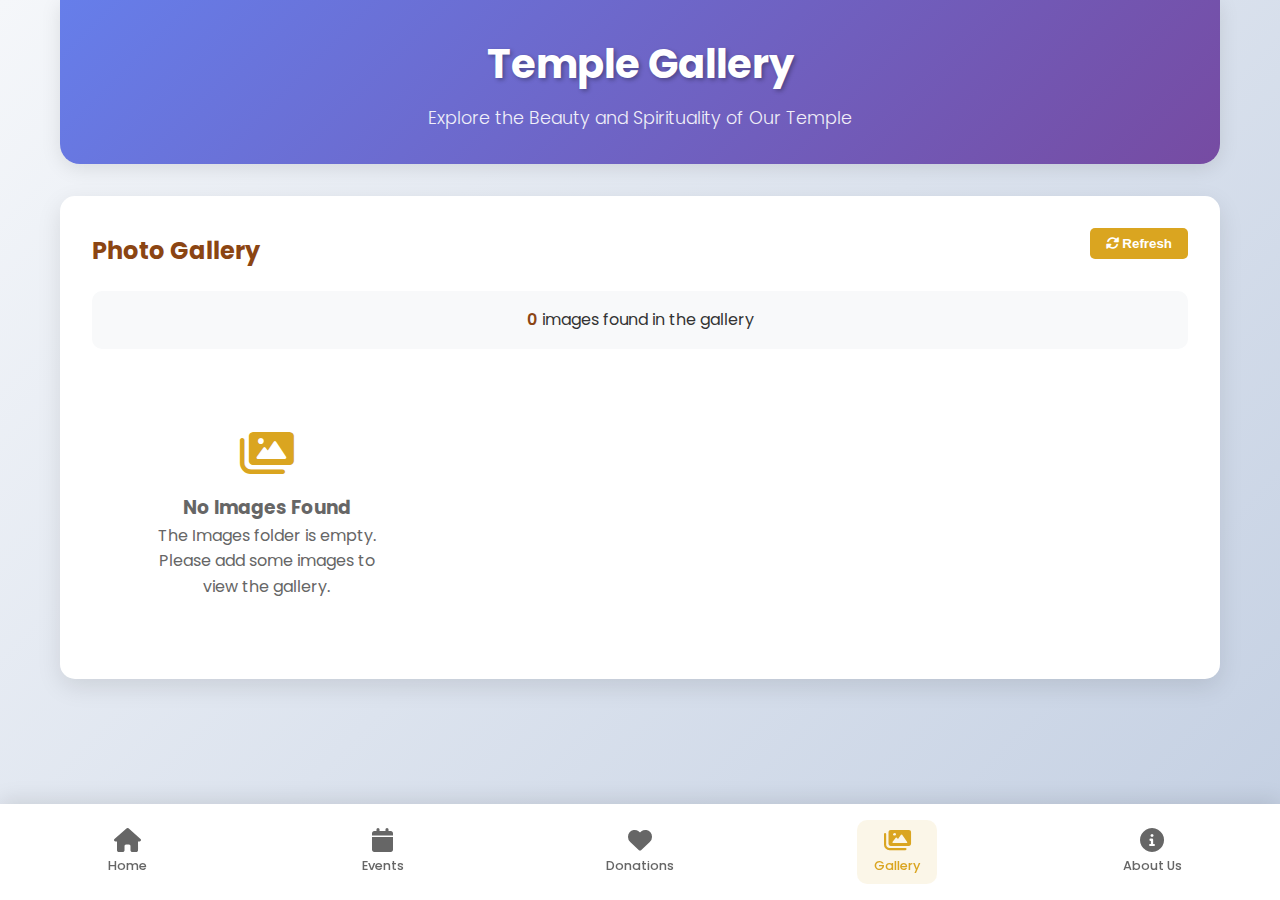
<file: gallery.html>
<!DOCTYPE html>
<html lang="en">
<head>
    <meta charset="UTF-8">
    <meta name="viewport" content="width=device-width, initial-scale=1.0">
    <title>Gallery - Mumbai Temple</title>
    <link rel="stylesheet" href="styles.css">
    <link href="https://fonts.googleapis.com/css2?family=Poppins:wght@300;400;500;600;700&display=swap" rel="stylesheet">
    <link rel="stylesheet" href="https://cdnjs.cloudflare.com/ajax/libs/font-awesome/6.0.0/css/all.min.css">
    <style>
        .gallery-container {
            background: white;
            border-radius: 15px;
            padding: 2rem;
            box-shadow: 0 8px 25px rgba(0, 0, 0, 0.1);
            margin-bottom: 2rem;
        }

        .gallery-grid {
            display: grid;
            grid-template-columns: repeat(auto-fill, minmax(300px, 1fr));
            gap: 1.5rem;
            margin-top: 2rem;
        }

        .gallery-item {
            position: relative;
            border-radius: 15px;
            overflow: hidden;
            box-shadow: 0 4px 15px rgba(0, 0, 0, 0.1);
            transition: transform 0.3s ease, box-shadow 0.3s ease;
            aspect-ratio: 4/3;
            background: #f0f0f0;
        }

        .gallery-item:hover {
            transform: translateY(-5px);
            box-shadow: 0 8px 25px rgba(0, 0, 0, 0.2);
        }

        .gallery-item img {
            width: 100%;
            height: 100%;
            object-fit: cover;
            transition: transform 0.3s ease;
        }

        .gallery-item:hover img {
            transform: scale(1.05);
        }

        .gallery-item .overlay {
            position: absolute;
            bottom: 0;
            left: 0;
            right: 0;
            background: linear-gradient(transparent, rgba(0, 0, 0, 0.7));
            color: white;
            padding: 1rem;
            transform: translateY(100%);
            transition: transform 0.3s ease;
        }

        .gallery-item:hover .overlay {
            transform: translateY(0);
        }

        .gallery-item .overlay h3 {
            margin: 0 0 0.5rem 0;
            font-size: 1.1rem;
            font-weight: 600;
        }

        .gallery-item .overlay p {
            margin: 0;
            font-size: 0.9rem;
            opacity: 0.9;
        }

        .loading-container {
            text-align: center;
            padding: 3rem;
            color: #666;
        }

        .loading-container i {
            font-size: 3rem;
            color: #DAA520;
            margin-bottom: 1rem;
            display: block;
        }

        .no-images {
            text-align: center;
            padding: 3rem;
            color: #666;
        }

        .no-images i {
            font-size: 3rem;
            color: #DAA520;
            margin-bottom: 1rem;
            display: block;
        }

        .refresh-btn {
            background: #DAA520;
            color: white;
            border: none;
            padding: 0.5rem 1rem;
            border-radius: 5px;
            cursor: pointer;
            margin-bottom: 1rem;
            font-weight: 600;
        }

        .refresh-btn:hover {
            background: #B8860B;
        }

        .gallery-stats {
            background: #f8f9fa;
            padding: 1rem;
            border-radius: 10px;
            margin-bottom: 1rem;
            text-align: center;
        }

        .gallery-stats span {
            color: #8B4513;
            font-weight: 600;
        }

        /* Mobile Responsive */
        @media (max-width: 768px) {
            .gallery-container {
                padding: 1rem;
            }
            
            .gallery-grid {
                grid-template-columns: repeat(auto-fill, minmax(250px, 1fr));
                gap: 1rem;
            }
            
            .gallery-item {
                aspect-ratio: 1/1;
            }
        }

        @media (max-width: 480px) {
            .gallery-grid {
                grid-template-columns: 1fr;
                gap: 1rem;
            }
            
            .gallery-item {
                aspect-ratio: 4/3;
            }
        }

        /* Lightbox Modal */
        .modal {
            display: none;
            position: fixed;
            z-index: 1000;
            left: 0;
            top: 0;
            width: 100%;
            height: 100%;
            background-color: rgba(0, 0, 0, 0.9);
        }

        .modal-content {
            margin: auto;
            display: block;
            max-width: 90%;
            max-height: 90%;
            position: absolute;
            top: 50%;
            left: 50%;
            transform: translate(-50%, -50%);
            border-radius: 10px;
        }

        .close {
            position: absolute;
            top: 15px;
            right: 35px;
            color: #f1f1f1;
            font-size: 40px;
            font-weight: bold;
            cursor: pointer;
        }

        .close:hover {
            color: #DAA520;
        }

        .modal-nav {
            position: absolute;
            top: 50%;
            transform: translateY(-50%);
            background: rgba(0, 0, 0, 0.5);
            color: white;
            border: none;
            padding: 1rem;
            cursor: pointer;
            border-radius: 50%;
            font-size: 1.5rem;
        }

        .modal-nav:hover {
            background: rgba(218, 165, 32, 0.8);
        }

        .modal-prev {
            left: 20px;
        }

        .modal-next {
            right: 20px;
        }
    </style>
</head>
<body>
    <div class="container">
        <!-- Header -->
        <header class="header">
            <div class="header-content">
                <h1 class="temple-name">Temple Gallery</h1>
                <p class="temple-subtitle">Explore the Beauty and Spirituality of Our Temple</p>
            </div>
        </header>

        <!-- Main Content -->
        <main class="main-content">
            <div class="gallery-container">
                <div style="display: flex; justify-content: space-between; align-items: center; margin-bottom: 1rem;">
                    <h2 style="color: #8B4513; margin: 0;">Photo Gallery</h2>
                    <button class="refresh-btn" onclick="loadGallery()">
                        <i class="fas fa-sync-alt"></i> Refresh
                    </button>
                </div>

                <div class="gallery-stats">
                    <span id="imageCount">0</span> images found in the gallery
                </div>

                <div id="galleryGrid" class="gallery-grid">
                    <div class="loading-container">
                        <i class="fas fa-spinner fa-spin"></i>
                        <p>Loading gallery images...</p>
                    </div>
                </div>
            </div>
        </main>

        <!-- Bottom Navigation -->
        <nav class="bottom-nav">
            <a href="index.html" class="nav-item">
                <i class="fas fa-home"></i>
                <span>Home</span>
            </a>
            <a href="events.html" class="nav-item">
                <i class="fas fa-calendar"></i>
                <span>Events</span>
            </a>
            <a href="donations.html" class="nav-item">
                <i class="fas fa-heart"></i>
                <span>Donations</span>
            </a>
            <a href="gallery.html" class="nav-item active">
                <i class="fas fa-images"></i>
                <span>Gallery</span>
            </a>
            <a href="about.html" class="nav-item">
                <i class="fas fa-info-circle"></i>
                <span>About Us</span>
            </a>
        </nav>
    </div>

    <!-- Lightbox Modal -->
    <div id="imageModal" class="modal">
        <span class="close" onclick="closeModal()">&times;</span>
        <img class="modal-content" id="modalImage">
        <button class="modal-nav modal-prev" onclick="changeImage(-1)">&#10094;</button>
        <button class="modal-nav modal-next" onclick="changeImage(1)">&#10095;</button>
    </div>

    <script>
        let currentImageIndex = 0;
        let images = [];

        // Function to load gallery images
        async function loadGallery() {
            const galleryGrid = document.getElementById('galleryGrid');
            const imageCount = document.getElementById('imageCount');
            
            try {
                // Show loading state
                galleryGrid.innerHTML = `
                    <div class="loading-container">
                        <i class="fas fa-spinner fa-spin"></i>
                        <p>Loading gallery images...</p>
                    </div>
                `;

                // Try to fetch images from the Images folder
                const response = await fetch('Images/');
                
                if (!response.ok) {
                    // If Images folder doesn't exist, show no images message
                    galleryGrid.innerHTML = `
                        <div class="no-images">
                            <i class="fas fa-images"></i>
                            <h3>No Images Found</h3>
                            <p>Please create an "Images" folder and add some images to view the gallery.</p>
                        </div>
                    `;
                    imageCount.textContent = '0';
                    return;
                }

                // Get the HTML content of the Images directory
                const htmlContent = await response.text();
                
                // Parse the HTML to extract image files
                const imageFiles = parseImageFiles(htmlContent);
                
                if (imageFiles.length === 0) {
                    galleryGrid.innerHTML = `
                        <div class="no-images">
                            <i class="fas fa-images"></i>
                            <h3>No Images Found</h3>
                            <p>The Images folder is empty. Please add some images to view the gallery.</p>
                        </div>
                    `;
                    imageCount.textContent = '0';
                    return;
                }

                // Create image objects with dynamic names
                images = imageFiles.map((filename, index) => ({
                    name: `Temple Image ${index + 1}`,
                    description: `Beautiful temple photograph ${index + 1}`,
                    filename: filename
                }));

                displayGallery(images);
                imageCount.textContent = images.length;
                
            } catch (error) {
                console.error('Error loading gallery:', error);
                galleryGrid.innerHTML = `
                    <div class="no-images">
                        <i class="fas fa-exclamation-triangle"></i>
                        <h3>Unable to Load Gallery</h3>
                        <p>Please check if the Images folder exists and try again.</p>
                    </div>
                `;
                imageCount.textContent = '0';
            }
        }

        // Function to parse image files from directory listing
        function parseImageFiles(htmlContent) {
            const imageExtensions = ['.jpg', '.jpeg', '.png', '.gif', '.bmp', '.webp'];
            const files = [];
            
            // Simple regex to extract filenames from directory listing
            const fileRegex = /href="([^"]+)"/g;
            let match;
            
            while ((match = fileRegex.exec(htmlContent)) !== null) {
                const filename = match[1];
                
                // Check if it's an image file
                const isImage = imageExtensions.some(ext => 
                    filename.toLowerCase().endsWith(ext)
                );
                
                // Skip parent directory and current directory links
                if (isImage && !filename.startsWith('../') && !filename.startsWith('./')) {
                    files.push(filename);
                }
            }
            
            return files.sort(); // Sort alphabetically
        }

        // Function to display gallery
        function displayGallery(images) {
            const galleryGrid = document.getElementById('galleryGrid');
            
            if (images.length === 0) {
                galleryGrid.innerHTML = `
                    <div class="no-images">
                        <i class="fas fa-images"></i>
                        <h3>No Images Found</h3>
                        <p>No images are currently available in the gallery.</p>
                    </div>
                `;
                return;
            }

            let galleryHTML = '';
            images.forEach((image, index) => {
                galleryHTML += `
                    <div class="gallery-item" onclick="openModal(${index})">
                        <img src="Images/${image.filename}" alt="${image.name}" onerror="this.src='[data-uri]'">
                        <div class="overlay">
                            <h3>${image.name}</h3>
                            <p>${image.description}</p>
                        </div>
                    </div>
                `;
            });

            galleryGrid.innerHTML = galleryHTML;
        }

        // Function to open modal
        function openModal(index) {
            currentImageIndex = index;
            const modal = document.getElementById('imageModal');
            const modalImage = document.getElementById('modalImage');
            
            modalImage.src = `Images/${images[index].filename}`;
            modal.style.display = 'block';
        }

        // Function to close modal
        function closeModal() {
            document.getElementById('imageModal').style.display = 'none';
        }

        // Function to change image in modal
        function changeImage(direction) {
            currentImageIndex = (currentImageIndex + direction + images.length) % images.length;
            const modalImage = document.getElementById('modalImage');
            modalImage.src = `Images/${images[currentImageIndex].filename}`;
        }

        // Close modal when clicking outside
        window.onclick = function(event) {
            const modal = document.getElementById('imageModal');
            if (event.target === modal) {
                closeModal();
            }
        }

        // Keyboard navigation for modal
        document.addEventListener('keydown', function(event) {
            if (document.getElementById('imageModal').style.display === 'block') {
                if (event.key === 'Escape') {
                    closeModal();
                } else if (event.key === 'ArrowLeft') {
                    changeImage(-1);
                } else if (event.key === 'ArrowRight') {
                    changeImage(1);
                }
            }
        });

        // Load gallery when page loads
        document.addEventListener('DOMContentLoaded', function() {
            loadGallery();
        });
    </script>
</body>
</html>
</file>
<file: styles.css>
/* Reset and Base Styles */
* {
    margin: 0;
    padding: 0;
    box-sizing: border-box;
}

body {
    font-family: 'Poppins', sans-serif;
    line-height: 1.6;
    color: #333;
    background: linear-gradient(135deg, #f5f7fa 0%, #c3cfe2 100%);
    min-height: 100vh;
}

.container {
    max-width: 1200px;
    margin: 0 auto;
    padding: 0 20px;
    min-height: 100vh;
    display: flex;
    flex-direction: column;
}

/* Header Styles */
.header {
    background: linear-gradient(135deg, #667eea 0%, #764ba2 100%);
    color: white;
    padding: 2rem 0;
    text-align: center;
    border-radius: 0 0 20px 20px;
    margin-bottom: 2rem;
    box-shadow: 0 4px 20px rgba(0, 0, 0, 0.1);
}

.temple-name {
    font-size: 2.5rem;
    font-weight: 700;
    margin-bottom: 0.5rem;
    text-shadow: 2px 2px 4px rgba(0, 0, 0, 0.3);
}

.temple-subtitle {
    font-size: 1.1rem;
    opacity: 0.9;
    font-weight: 300;
}

/* Main Content */
.main-content {
    flex: 1;
    padding-bottom: 100px;
}

/* Hero Section */
.hero-section {
    background: linear-gradient(135deg, #ffecd2 0%, #fcb69f 100%);
    padding: 3rem 2rem;
    border-radius: 20px;
    text-align: center;
    margin-bottom: 2rem;
    box-shadow: 0 8px 32px rgba(0, 0, 0, 0.1);
}

.hero-content h2 {
    font-size: 2.2rem;
    color: #8B4513;
    margin-bottom: 1rem;
    font-weight: 600;
}

.hero-content p {
    font-size: 1.1rem;
    color: #654321;
    margin-bottom: 2rem;
}

.hero-stats {
    display: grid;
    grid-template-columns: repeat(auto-fit, minmax(200px, 1fr));
    gap: 1.5rem;
    margin-top: 2rem;
}

.stat {
    background: rgba(255, 255, 255, 0.9);
    padding: 1.5rem;
    border-radius: 15px;
    display: flex;
    align-items: center;
    gap: 1rem;
    box-shadow: 0 4px 15px rgba(0, 0, 0, 0.1);
}

.stat i {
    font-size: 2rem;
    color: #DAA520;
}

.stat span {
    font-weight: 600;
    color: #8B4513;
}

/* Info Grid */
.quick-info {
    margin-bottom: 2rem;
}

.info-grid {
    display: grid;
    grid-template-columns: repeat(auto-fit, minmax(300px, 1fr));
    gap: 1.5rem;
}

.info-card {
    background: white;
    padding: 2rem;
    border-radius: 15px;
    text-align: center;
    box-shadow: 0 8px 25px rgba(0, 0, 0, 0.1);
    transition: transform 0.3s ease;
}

.info-card:hover {
    transform: translateY(-5px);
}

.info-card i {
    font-size: 3rem;
    color: #DAA520;
    margin-bottom: 1rem;
}

.info-card h3 {
    color: #8B4513;
    margin-bottom: 1rem;
    font-size: 1.3rem;
}

.info-card p {
    color: #666;
    margin-bottom: 0.5rem;
}

/* Location Link Styles */
.location-link {
    text-decoration: none;
    color: inherit;
    display: block;
    transition: all 0.3s ease;
    border-radius: 10px;
    padding: 0.5rem;
    margin: -0.5rem;
}

.location-link:hover {
    background: rgba(218, 165, 32, 0.1);
    transform: translateY(-2px);
    box-shadow: 0 4px 15px rgba(218, 165, 32, 0.2);
}

.location-link:hover p {
    color: #8B4513;
}

.map-link-text {
    display: block;
    font-size: 0.85rem;
    color: #DAA520;
    font-weight: 500;
    margin-top: 0.5rem;
    opacity: 0;
    transition: opacity 0.3s ease;
}

.location-link:hover .map-link-text {
    opacity: 1;
}

/* Featured Events */
.featured-events {
    margin-bottom: 2rem;
}

.featured-events h2 {
    text-align: center;
    color: #8B4513;
    font-size: 2rem;
    margin-bottom: 2rem;
}

.events-grid {
    display: grid;
    grid-template-columns: repeat(auto-fit, minmax(350px, 1fr));
    gap: 1.5rem;
}

.event-card {
    background: white;
    border-radius: 15px;
    overflow: hidden;
    box-shadow: 0 8px 25px rgba(0, 0, 0, 0.1);
    display: flex;
    transition: transform 0.3s ease;
}

.event-card:hover {
    transform: translateY(-5px);
}

.event-date {
    background: linear-gradient(135deg, #DAA520 0%, #B8860B 100%);
    color: white;
    padding: 1.5rem;
    display: flex;
    flex-direction: column;
    align-items: center;
    justify-content: center;
    min-width: 100px;
}

.event-date .day {
    font-size: 2rem;
    font-weight: 700;
}

.event-date .month {
    font-size: 1rem;
    opacity: 0.9;
}

.event-details {
    padding: 1.5rem;
    flex: 1;
}

.event-details h3 {
    color: #8B4513;
    margin-bottom: 0.5rem;
    font-size: 1.2rem;
}

.event-details p {
    color: #666;
    margin-bottom: 1rem;
}

.event-details .time {
    color: #DAA520;
    font-weight: 600;
}

/* Loading and No Events States */
.loading-events,
.no-events {
    display: flex;
    flex-direction: column;
    align-items: center;
    justify-content: center;
    padding: 3rem 2rem;
    text-align: center;
    grid-column: 1 / -1;
}

.loading-events i,
.no-events i {
    font-size: 3rem;
    color: #8B4513;
    margin-bottom: 1rem;
}

.loading-events p,
.no-events p {
    color: #666;
    font-size: 1.1rem;
    margin: 0;
}

.no-events h3 {
    color: #8B4513;
    margin: 0.5rem 0;
    font-size: 1.5rem;
}

/* Calendar Styles */
.calendar-section {
    margin-bottom: 2rem;
}

.calendar-section h2 {
    text-align: center;
    color: #8B4513;
    font-size: 2rem;
    margin-bottom: 2rem;
}

.calendar {
    background: white;
    border-radius: 15px;
    overflow: hidden;
    box-shadow: 0 8px 25px rgba(0, 0, 0, 0.1);
}

.calendar-header {
    display: grid;
    grid-template-columns: repeat(7, 1fr);
    background: linear-gradient(135deg, #DAA520 0%, #B8860B 100%);
    color: white;
}

.day-name {
    padding: 1rem;
    text-align: center;
    font-weight: 600;
}

.calendar-body {
    display: grid;
    grid-template-columns: repeat(7, 1fr);
}

.day {
    padding: 1rem;
    text-align: center;
    border: 1px solid #eee;
    cursor: pointer;
    transition: background-color 0.3s ease;
}

.day:hover {
    background-color: #f0f0f0;
}

.day.empty {
    background-color: #f9f9f9;
    cursor: default;
}

.day.event-day {
    background-color: #DAA520;
    color: white;
    font-weight: 600;
}

/* Events List */
.upcoming-events {
    margin-bottom: 2rem;
}

.upcoming-events h2 {
    text-align: center;
    color: #8B4513;
    font-size: 2rem;
    margin-bottom: 2rem;
}

.events-list {
    display: flex;
    flex-direction: column;
    gap: 1.5rem;
}

.event-item {
    background: white;
    border-radius: 15px;
    padding: 1.5rem;
    display: flex;
    gap: 1.5rem;
    box-shadow: 0 8px 25px rgba(0, 0, 0, 0.1);
    transition: transform 0.3s ease;
}

.event-item:hover {
    transform: translateY(-3px);
}

.event-item .event-date {
    min-width: 80px;
    padding: 1rem;
}

.event-info h3 {
    color: #8B4513;
    margin-bottom: 0.5rem;
    font-size: 1.2rem;
}

.event-info p {
    color: #666;
    margin-bottom: 1rem;
}

.event-meta {
    display: flex;
    gap: 2rem;
    flex-wrap: wrap;
}

.event-meta span {
    color: #DAA520;
    font-weight: 500;
    display: flex;
    align-items: center;
    gap: 0.5rem;
}

/* Regular Activities */
.regular-activities {
    margin-bottom: 2rem;
}

.regular-activities h2 {
    text-align: center;
    color: #8B4513;
    font-size: 2rem;
    margin-bottom: 2rem;
}

.activities-grid {
    display: grid;
    grid-template-columns: repeat(auto-fit, minmax(250px, 1fr));
    gap: 1.5rem;
}

.activity-card {
    background: white;
    padding: 2rem;
    border-radius: 15px;
    text-align: center;
    box-shadow: 0 8px 25px rgba(0, 0, 0, 0.1);
    transition: transform 0.3s ease;
}

.activity-card:hover {
    transform: translateY(-5px);
}

.activity-card i {
    font-size: 3rem;
    color: #DAA520;
    margin-bottom: 1rem;
}

.activity-card h3 {
    color: #8B4513;
    margin-bottom: 1rem;
    font-size: 1.2rem;
}

.activity-card p {
    color: #666;
    margin-bottom: 1rem;
}

.activity-card .time {
    color: #DAA520;
    font-weight: 600;
}

/* Donation Styles */
.donation-message {
    background: linear-gradient(135deg, #ffecd2 0%, #fcb69f 100%);
    padding: 3rem 2rem;
    border-radius: 20px;
    text-align: center;
    margin-bottom: 2rem;
    box-shadow: 0 8px 32px rgba(0, 0, 0, 0.1);
}

.donation-message i {
    font-size: 4rem;
    color: #DAA520;
    margin-bottom: 1rem;
}

.donation-message h2 {
    color: #8B4513;
    font-size: 2rem;
    margin-bottom: 1rem;
}

.donation-message p {
    color: #654321;
    font-size: 1.1rem;
    max-width: 800px;
    margin: 0 auto;
}

/* Donation Categories */
.donation-categories {
    margin-bottom: 2rem;
}

.donation-categories h2 {
    text-align: center;
    color: #8B4513;
    font-size: 2rem;
    margin-bottom: 2rem;
}

.categories-grid {
    display: grid;
    grid-template-columns: repeat(auto-fit, minmax(280px, 1fr));
    gap: 1.5rem;
}

.category-card {
    background: white;
    padding: 2rem;
    border-radius: 15px;
    text-align: center;
    box-shadow: 0 8px 25px rgba(0, 0, 0, 0.1);
    transition: transform 0.3s ease;
}

.category-card:hover {
    transform: translateY(-5px);
}

.category-card i {
    font-size: 3rem;
    color: #DAA520;
    margin-bottom: 1rem;
}

.category-card h3 {
    color: #8B4513;
    margin-bottom: 1rem;
    font-size: 1.3rem;
}

.category-card p {
    color: #666;
    margin-bottom: 1.5rem;
}

.amount-options {
    display: flex;
    gap: 0.5rem;
    justify-content: center;
    flex-wrap: wrap;
}

.amount-btn {
    background: #DAA520;
    color: white;
    border: none;
    padding: 0.5rem 1rem;
    border-radius: 25px;
    cursor: pointer;
    transition: background-color 0.3s ease;
    font-weight: 600;
}

.amount-btn:hover {
    background: #B8860B;
}

/* Custom Donation Form */
.custom-donation {
    margin-bottom: 2rem;
}

.custom-donation h2 {
    text-align: center;
    color: #8B4513;
    font-size: 2rem;
    margin-bottom: 2rem;
}

.donation-form {
    background: white;
    padding: 2rem;
    border-radius: 15px;
    box-shadow: 0 8px 25px rgba(0, 0, 0, 0.1);
    max-width: 600px;
    margin: 0 auto;
}

.form-group {
    margin-bottom: 1.5rem;
}

.form-group label {
    display: block;
    margin-bottom: 0.5rem;
    color: #8B4513;
    font-weight: 600;
}

.form-group input,
.form-group textarea {
    width: 100%;
    padding: 0.75rem;
    border: 2px solid #eee;
    border-radius: 8px;
    font-size: 1rem;
    transition: border-color 0.3s ease;
}

.form-group input:focus,
.form-group textarea:focus {
    outline: none;
    border-color: #DAA520;
}

.form-group textarea {
    height: 100px;
    resize: vertical;
}

/* Error message styles */
.error-message {
    color: #ff6b6b;
    font-size: 0.85rem;
    margin-top: 0.25rem;
    display: none;
    font-weight: 500;
}

.form-group input.error,
.form-group textarea.error {
    border-color: #ff6b6b;
}

.form-group input.valid,
.form-group textarea.valid {
    border-color: #DAA520;
}

.donate-btn {
    background: linear-gradient(135deg, #DAA520 0%, #B8860B 100%);
    color: white;
    border: none;
    padding: 1rem 2rem;
    border-radius: 25px;
    font-size: 1.1rem;
    font-weight: 600;
    cursor: pointer;
    width: 100%;
    transition: transform 0.3s ease;
}

.donate-btn:hover {
    transform: translateY(-2px);
}

/* Payment Methods */
.payment-methods {
    margin-bottom: 2rem;
}

.payment-methods h2 {
    text-align: center;
    color: #8B4513;
    font-size: 2rem;
    margin-bottom: 2rem;
}

.payment-grid {
    display: grid;
    grid-template-columns: repeat(auto-fit, minmax(250px, 1fr));
    gap: 1.5rem;
}

.payment-card {
    background: white;
    padding: 2rem;
    border-radius: 15px;
    text-align: center;
    box-shadow: 0 8px 25px rgba(0, 0, 0, 0.1);
    transition: transform 0.3s ease;
}

.payment-card:hover {
    transform: translateY(-5px);
}

.payment-card i {
    font-size: 3rem;
    color: #DAA520;
    margin-bottom: 1rem;
}

.payment-card h3 {
    color: #8B4513;
    margin-bottom: 1rem;
    font-size: 1.2rem;
}

.payment-card p {
    color: #666;
}

/* Donation Impact */
.donation-impact {
    margin-bottom: 2rem;
}

.donation-impact h2 {
    text-align: center;
    color: #8B4513;
    font-size: 2rem;
    margin-bottom: 2rem;
}

.impact-grid {
    display: grid;
    grid-template-columns: repeat(auto-fit, minmax(200px, 1fr));
    gap: 1.5rem;
}

.impact-item {
    background: white;
    padding: 2rem;
    border-radius: 15px;
    text-align: center;
    box-shadow: 0 8px 25px rgba(0, 0, 0, 0.1);
    transition: transform 0.3s ease;
}

.impact-item:hover {
    transform: translateY(-5px);
}

.impact-item i {
    font-size: 3rem;
    color: #DAA520;
    margin-bottom: 1rem;
}

.impact-item h3 {
    color: #8B4513;
    font-size: 2rem;
    margin-bottom: 0.5rem;
}

.impact-item p {
    color: #666;
}

/* About Us Styles */
.temple-history {
    margin-bottom: 2rem;
}

.temple-history h2 {
    text-align: center;
    color: #8B4513;
    font-size: 2rem;
    margin-bottom: 2rem;
}

.history-content {
    background: white;
    padding: 2rem;
    border-radius: 15px;
    box-shadow: 0 8px 25px rgba(0, 0, 0, 0.1);
}

.history-text p {
    color: #666;
    margin-bottom: 1rem;
    line-height: 1.8;
}

.history-stats {
    display: grid;
    grid-template-columns: repeat(auto-fit, minmax(150px, 1fr));
    gap: 1.5rem;
    margin-top: 2rem;
    padding-top: 2rem;
    border-top: 2px solid #eee;
}

.stat-item {
    text-align: center;
}

.stat-item .number {
    display: block;
    font-size: 2.5rem;
    font-weight: 700;
    color: #DAA520;
}

.stat-item .label {
    color: #8B4513;
    font-weight: 600;
}

/* Mission & Vision */
.mission-vision {
    display: grid;
    grid-template-columns: repeat(auto-fit, minmax(400px, 1fr));
    gap: 2rem;
    margin-bottom: 2rem;
}

.mission-card,
.vision-card {
    background: white;
    padding: 2rem;
    border-radius: 15px;
    text-align: center;
    box-shadow: 0 8px 25px rgba(0, 0, 0, 0.1);
    transition: transform 0.3s ease;
}

.mission-card:hover,
.vision-card:hover {
    transform: translateY(-5px);
}

.mission-card i,
.vision-card i {
    font-size: 3rem;
    color: #DAA520;
    margin-bottom: 1rem;
}

.mission-card h3,
.vision-card h3 {
    color: #8B4513;
    margin-bottom: 1rem;
    font-size: 1.5rem;
}

.mission-card p,
.vision-card p {
    color: #666;
    line-height: 1.8;
}

/* Temple Committee */
.temple-committee {
    margin-bottom: 2rem;
}

.temple-committee h2 {
    text-align: center;
    color: #8B4513;
    font-size: 2rem;
    margin-bottom: 2rem;
}

.committee-grid {
    display: grid;
    grid-template-columns: repeat(auto-fit, minmax(280px, 1fr));
    gap: 1.5rem;
}

.committee-member {
    background: white;
    padding: 2rem;
    border-radius: 15px;
    text-align: center;
    box-shadow: 0 8px 25px rgba(0, 0, 0, 0.1);
    transition: transform 0.3s ease;
}

.committee-member:hover {
    transform: translateY(-5px);
}

.member-avatar {
    width: 80px;
    height: 80px;
    background: linear-gradient(135deg, #DAA520 0%, #B8860B 100%);
    border-radius: 50%;
    display: flex;
    align-items: center;
    justify-content: center;
    margin: 0 auto 1rem;
}

.member-avatar i {
    font-size: 2rem;
    color: white;
}

.committee-member h3 {
    color: #8B4513;
    margin-bottom: 0.5rem;
    font-size: 1.2rem;
}

.committee-member .position {
    color: #DAA520;
    font-weight: 600;
    margin-bottom: 1rem;
}

.committee-member .description {
    color: #666;
    line-height: 1.6;
}

/* Temple Facilities */
.temple-facilities {
    margin-bottom: 2rem;
}

.temple-facilities h2 {
    text-align: center;
    color: #8B4513;
    font-size: 2rem;
    margin-bottom: 2rem;
}

.facilities-grid {
    display: grid;
    grid-template-columns: repeat(auto-fit, minmax(300px, 1fr));
    gap: 1.5rem;
}

.facility-card {
    background: white;
    padding: 2rem;
    border-radius: 15px;
    text-align: center;
    box-shadow: 0 8px 25px rgba(0, 0, 0, 0.1);
    transition: transform 0.3s ease;
}

.facility-card:hover {
    transform: translateY(-5px);
}

.facility-card i {
    font-size: 3rem;
    color: #DAA520;
    margin-bottom: 1rem;
}

.facility-card h3 {
    color: #8B4513;
    margin-bottom: 1rem;
    font-size: 1.2rem;
}

.facility-card p {
    color: #666;
    line-height: 1.6;
}

/* Contact Information */
.contact-info {
    margin-bottom: 2rem;
}

.contact-info h2 {
    text-align: center;
    color: #8B4513;
    font-size: 2rem;
    margin-bottom: 2rem;
}

.contact-grid {
    display: grid;
    grid-template-columns: repeat(auto-fit, minmax(280px, 1fr));
    gap: 1.5rem;
}

.contact-card {
    background: white;
    padding: 2rem;
    border-radius: 15px;
    text-align: center;
    box-shadow: 0 8px 25px rgba(0, 0, 0, 0.1);
    transition: transform 0.3s ease;
}

.contact-card:hover {
    transform: translateY(-5px);
}

.contact-card i {
    font-size: 3rem;
    color: #DAA520;
    margin-bottom: 1rem;
}

.contact-card h3 {
    color: #8B4513;
    margin-bottom: 1rem;
    font-size: 1.2rem;
}

.contact-card p {
    color: #666;
    line-height: 1.6;
}

/* How to Reach */
.how-to-reach {
    margin-bottom: 2rem;
}

.how-to-reach h2 {
    text-align: center;
    color: #8B4513;
    font-size: 2rem;
    margin-bottom: 2rem;
}

.transport-grid {
    display: grid;
    grid-template-columns: repeat(auto-fit, minmax(280px, 1fr));
    gap: 1.5rem;
}

.transport-card {
    background: white;
    padding: 2rem;
    border-radius: 15px;
    text-align: center;
    box-shadow: 0 8px 25px rgba(0, 0, 0, 0.1);
    transition: transform 0.3s ease;
}

.transport-card:hover {
    transform: translateY(-5px);
}

.transport-card i {
    font-size: 3rem;
    color: #DAA520;
    margin-bottom: 1rem;
}

.transport-card h3 {
    color: #8B4513;
    margin-bottom: 1rem;
    font-size: 1.2rem;
}

.transport-card p {
    color: #666;
    line-height: 1.6;
}

/* Bottom Navigation */
.bottom-nav {
    position: fixed;
    bottom: 0;
    left: 0;
    right: 0;
    background: white;
    display: flex;
    justify-content: space-around;
    padding: 1rem 0;
    box-shadow: 0 -4px 20px rgba(0, 0, 0, 0.1);
    z-index: 1000;
}

.nav-item {
    display: flex;
    flex-direction: column;
    align-items: center;
    text-decoration: none;
    color: #666;
    transition: color 0.3s ease;
    padding: 0.5rem;
    border-radius: 10px;
    min-width: 80px;
}

.nav-item:hover {
    color: #DAA520;
}

.nav-item.active {
    color: #DAA520;
    background: rgba(218, 165, 32, 0.1);
}

.nav-item i {
    font-size: 1.5rem;
    margin-bottom: 0.25rem;
}

.nav-item span {
    font-size: 0.8rem;
    font-weight: 500;
}

/* Responsive Design */
@media (max-width: 768px) {
    .container {
        padding: 0 15px;
    }
    
    .temple-name {
        font-size: 2rem;
    }
    
    .hero-content h2 {
        font-size: 1.8rem;
    }
    
    .hero-stats {
        grid-template-columns: 1fr;
    }
    
    .info-grid {
        grid-template-columns: 1fr;
    }
    
    .events-grid {
        grid-template-columns: 1fr;
    }
    
    .event-card {
        flex-direction: column;
    }
    
    .event-date {
        min-width: auto;
        padding: 1rem;
    }
    
    .event-item {
        flex-direction: column;
        text-align: center;
    }
    
    .event-meta {
        justify-content: center;
    }
    
    .categories-grid {
        grid-template-columns: 1fr;
    }
    
    .mission-vision {
        grid-template-columns: 1fr;
    }
    
    .committee-grid {
        grid-template-columns: 1fr;
    }
    
    .facilities-grid {
        grid-template-columns: 1fr;
    }
    
    .contact-grid {
        grid-template-columns: 1fr;
    }
    
    .transport-grid {
        grid-template-columns: 1fr;
    }
    
    .bottom-nav {
        padding: 0.75rem 0;
    }
    
    .nav-item {
        min-width: 70px;
    }
    
    .nav-item i {
        font-size: 1.3rem;
    }
    
    .nav-item span {
        font-size: 0.7rem;
    }
}

@media (max-width: 480px) {
    .hero-section {
        padding: 2rem 1rem;
    }
    
    .donation-form {
        padding: 1.5rem;
    }
    
    .history-content {
        padding: 1.5rem;
    }
    
    .mission-card,
    .vision-card {
        padding: 1.5rem;
    }
    
    .committee-member,
    .facility-card,
    .contact-card,
    .transport-card {
        padding: 1.5rem;
    }
}
</file>
